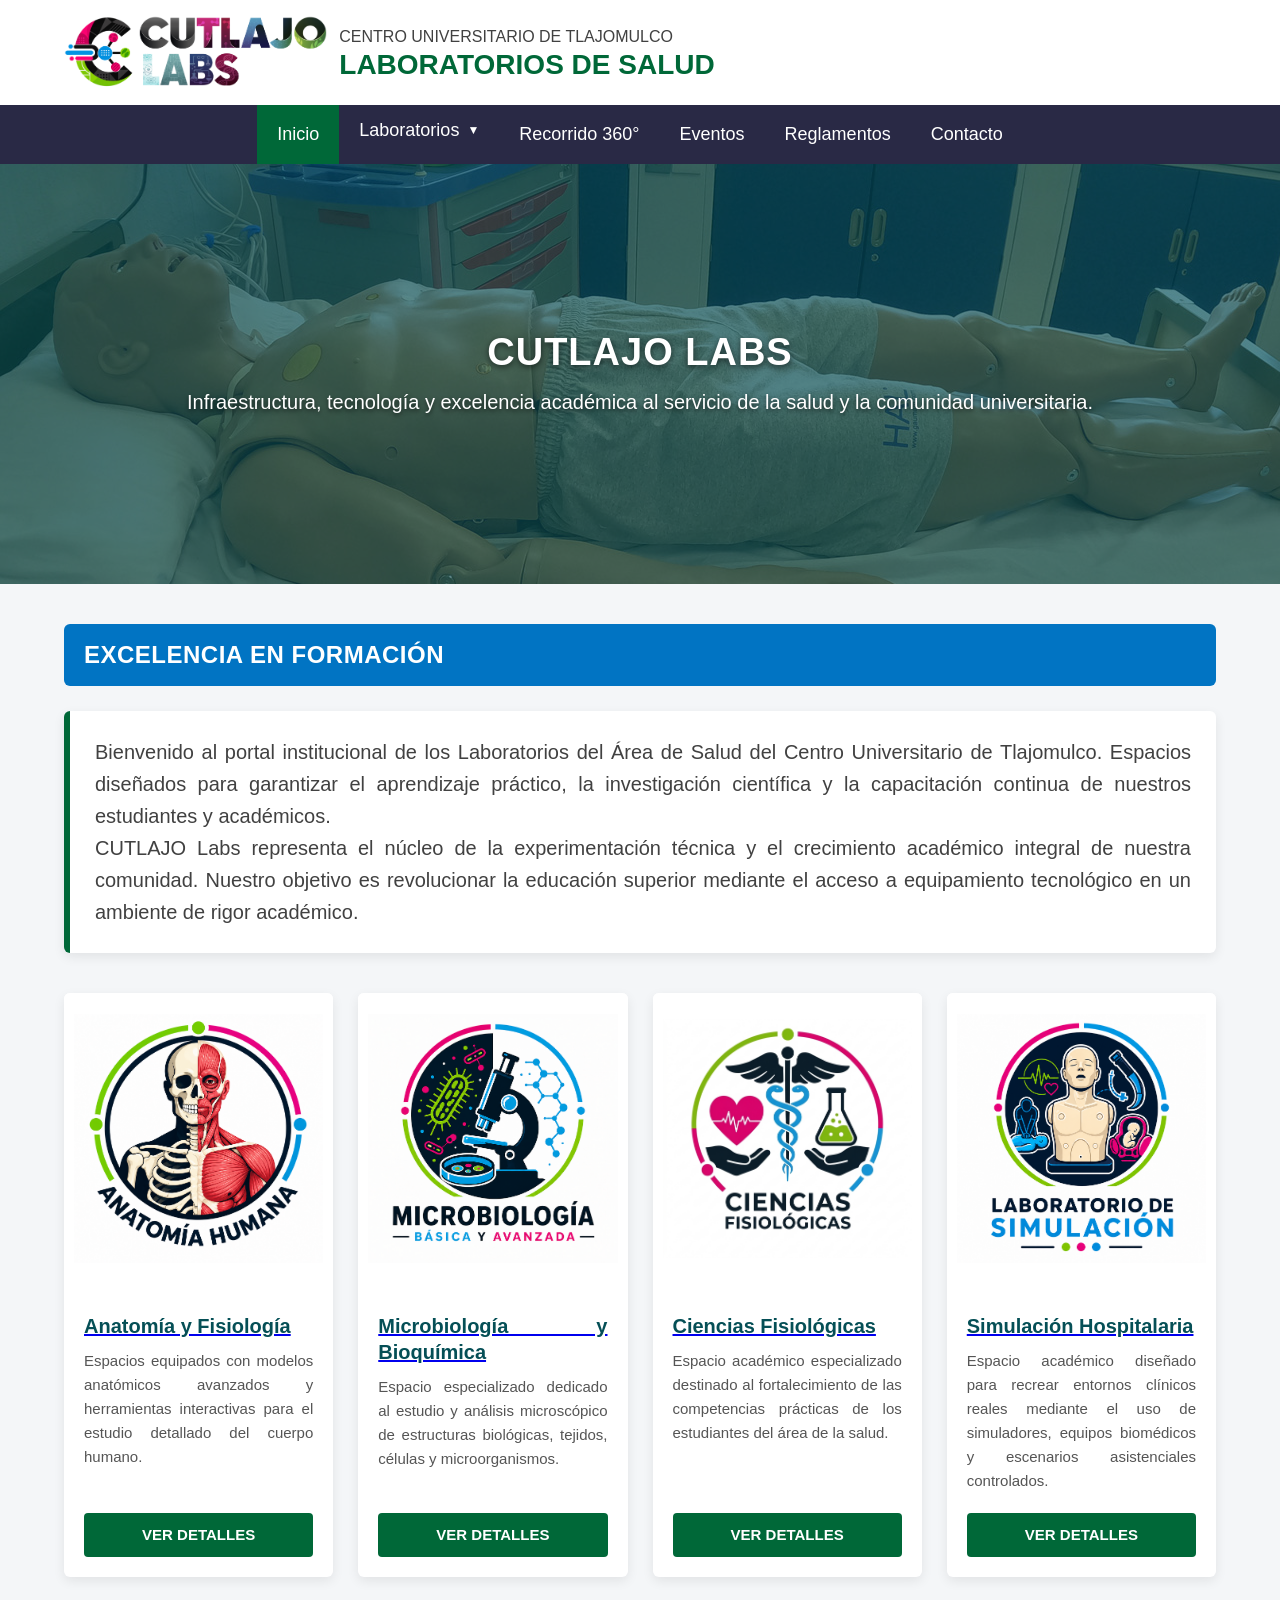
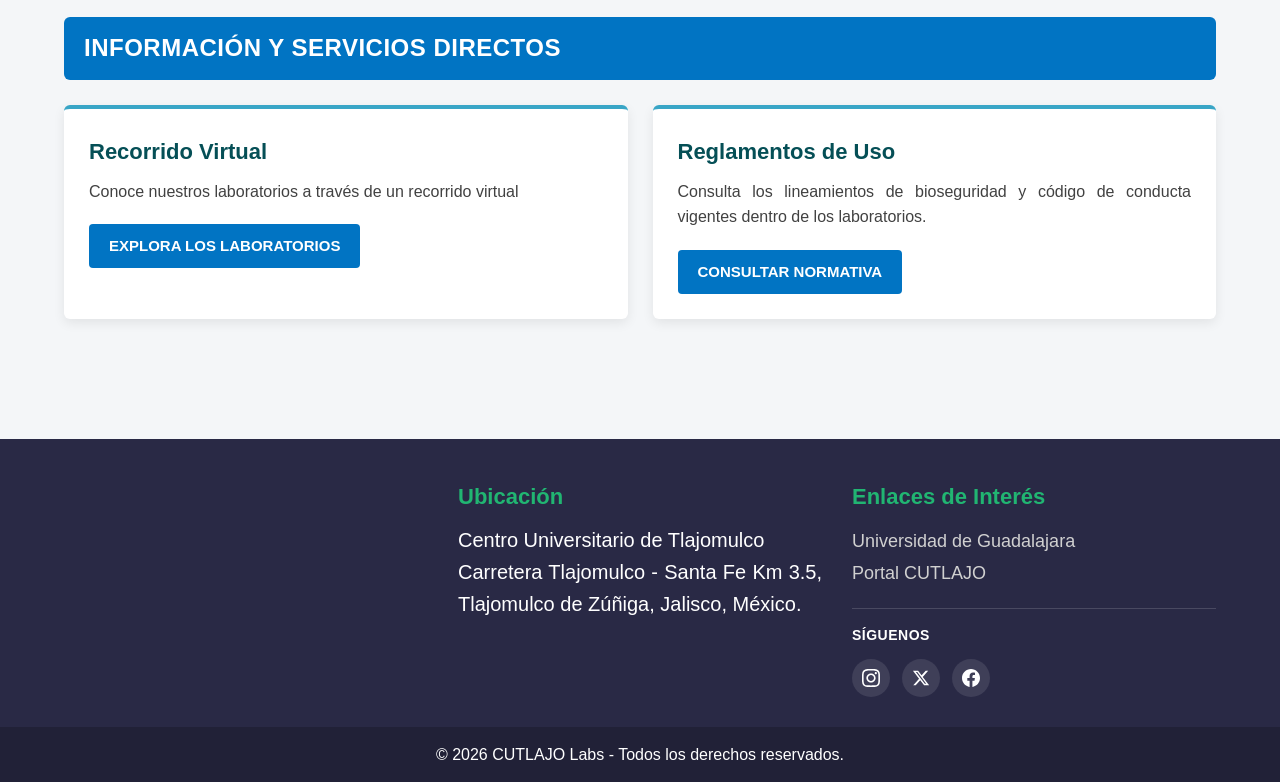
<file: index.html>
<!DOCTYPE html>
<html lang="es">
<head>
    <meta charset="UTF-8">
    <meta name="viewport" content="width=device-width, initial-scale=1.0">
    <meta http-equiv="X-UA-Compatible" content="IE=edge">
    <title>Laboratorios de Salud | CUTLAJO - Universidad de Guadalajara</title>
    
    <!-- Estilos CSS -->
    <link rel="stylesheet" href="css/styles.css">
</head>
<body>

    <!-- CABECERA INSTITUCIONAL CUTLAJO / UDEG -->
    <header class="site-header">
        <div class="header-container">
            <div class="logo-container">
                <img src="img/CUTLAJO_LABS.png" alt="Logo Universidad de Guadalajara - CUTLAJO" class="header-logo">
                <div class="site-title-group">
                    <span class="sub-title">Centro Universitario de Tlajomulco</span>
                    <h1 class="main-title">LABORATORIOS DE SALUD</h1>
                </div>
            </div>
            <button class="mobile-menu-toggle" id="menuToggle" aria-label="Abrir menú de navegación" aria-expanded="false">
                <span class="bar"></span>
                <span class="bar"></span>
                <span class="bar"></span>
            </button>
        </div>

        <!-- NAVEGACIÓN PRINCIPAL DENTRO DEL HEADER PARA POSICIONAMIENTO MÓVIL EXACTO -->
        <nav class="main-navigation" id="mainNav">
            <div class="nav-container">
                <ul class="nav-menu">
                    <li class="nav-item active"><a href="index.html" class="nav-link">Inicio</a></li>
                    
                    <!-- SUBMENÚ DESPLEGABLE EN LABORATORIOS -->
                    <li class="nav-item dropdown" id="labsDropdown">
                        <button class="nav-link dropdown-toggle" aria-expanded="false" aria-haspopup="true">
                            Laboratorios <span class="arrow-icon">▼</span>
                        </button>
                        <ul class="dropdown-menu">
                            <li><a href="anatomia.html" class="dropdown-item">Anatomía Humana</a></li>
                            <li><a href="microscopia.html" class="dropdown-item">Microscopía Básica y Avanzada</a></li>
                            <li><a href="ciencias.html" class="dropdown-item">Ciencias Fisiológicas</a></li>
                            <li><a href="simulacion.html" class="dropdown-item">Simulación Hospitalaria</a></li>
                        </ul>
                    </li>
                    <li class="nav-item"><a href="recorridos.html" class="nav-link">Recorrido 360°</a></li>
                    <li class="nav-item"><a href="eventos.html" class="nav-link">Eventos</a></li>
                    <li class="nav-item"><a href="reglamento.html" class="nav-link">Reglamentos</a></li>
                    <li class="nav-item"><a href="contacto.html" class="nav-link">Contacto</a></li>
                </ul>
            </div>
        </nav>
    </header>

    <!-- BANNER HERO PRINCIPAL -->
    <section class="hero-banner">
        <div class="hero-overlay">
            <div class="hero-content">
                <h2>CUTLAJO LABS</h2>
                <p>Infraestructura, tecnología y excelencia académica al servicio de la salud y la comunidad universitaria.</p>
            </div>
        </div>
    </section>

    <!-- CONTENIDO PRINCIPAL -->
    <main class="main-content">
        <div class="content-container">

            <section class="section-block">
                <div class="institutional-header">
                    <h2>Excelencia en Formación</h2>
                </div>
                <div class="intro-card">
                    <p>Bienvenido al portal institucional de los Laboratorios del Área de Salud del Centro Universitario de Tlajomulco. Espacios diseñados para garantizar el aprendizaje práctico, la investigación científica y la capacitación continua de nuestros estudiantes y académicos.</p> 
                    <p>CUTLAJO Labs representa el núcleo de la experimentación técnica y el crecimiento académico integral de nuestra comunidad. Nuestro objetivo es revolucionar la educación superior mediante el acceso a equipamiento tecnológico en un ambiente de rigor académico.</p>
                </div>
            </section>

            <!-- GRILLA DE LABORATORIOS -->
            <section class="section-block">
                <div class="cards-grid">
                    
                    <article class="card">
                        <div class="card-image-wrapper">
                            <a href="anatomia.html"><img src="img/anatomia_humana_logo.png" alt="Laboratorio de Anatomía CUTLAJO" class="card-img"></a>
                        </div>
                        <div class="card-body">
                            <a href="anatomia.html"><h3 class="card-title">Anatomía y Fisiología</h3></a>
                            <p class="card-text">Espacios equipados con modelos anatómicos avanzados y herramientas interactivas para el estudio detallado del cuerpo humano.</p>
                            <a href="anatomia.html" class="btn btn-primary">Ver detalles</a>
                        </div>
                    </article>

                    <article class="card">
                        <div class="card-image-wrapper">
                           <a href="microscopia.html"><img src="img/microbiologia_logo.png" alt="Laboratorio de Microbiología" class="card-img"></a>
                        </div>
                        <div class="card-body">
                            <a href="microscopia.html"><h3 class="card-title">Microbiología y Bioquímica</h3></a>
                            <p class="card-text">Espacio especializado dedicado al estudio y análisis microscópico de estructuras biológicas, tejidos, células y microorganismos.</p>
                            <a href="microscopia.html" class="btn btn-primary">Ver detalles</a>
                        </div>
                    </article>

                    <article class="card">
                        <div class="card-image-wrapper">
                            <a href="ciencias.html"><img src="img/ciencias_logo.png" alt="Laboratorio de Ciencias Fisiológicas" class="card-img"></a>
                        </div>
                        <div class="card-body">
                            <a href="ciencias.html"><h3 class="card-title">Ciencias Fisiológicas</h3></a>
                            <p class="card-text">Espacio académico especializado destinado al fortalecimiento de las competencias prácticas de los estudiantes del área de la salud.</p>
                            <a href="ciencias.html" class="btn btn-primary">Ver detalles</a>
                        </div>
                    </article>

                    <article class="card">
                        <div class="card-image-wrapper">
                            <a href="simulacion.html"><img src="img/simulacion_logo.png" alt="Centro de Simulación Clínica" class="card-img"></a>
                        </div>
                        <div class="card-body">
                            <a href="simulacion.html"><h3 class="card-title">Simulación Hospitalaria</h3></a>
                            <p class="card-text">Espacio académico diseñado para recrear entornos clínicos reales mediante el uso de simuladores, equipos biomédicos y escenarios asistenciales controlados.</p>
                            <a href="simulacion.html" class="btn btn-primary">Ver detalles</a>
                        </div>
                    </article>

                </div>
            </section>

            <section class="section-block">
                <div class="institutional-header">
                    <h2>INFORMACIÓN Y SERVICIOS DIRECTOS</h2>
                </div>
                <div class="quick-links-grid">
                    <div class="quick-link-box">
                        <h3>Recorrido Virtual</h3>
                        <p>Conoce nuestros laboratorios a través de un recorrido virtual</p>
                        <a href="recorridos.html" class="btn btn-secondary">Explora los laboratorios</a>
                    </div>
                    <div class="quick-link-box">
                        <h3>Reglamentos de Uso</h3>
                        <p>Consulta los lineamientos de bioseguridad y código de conducta vigentes dentro de los laboratorios.</p>
                        <a href="reglamento.html" class="btn btn-secondary">CONSULTAR NORMATIVA</a>
                    </div>
                </div>
            </section>

        </div>
    </main>

    <!-- PIE DE PÁGINA -->
    <footer class="site-footer">
        <div class="footer-container">
            <div class="footer-map">
                <iframe src="https://www.google.com/maps/embed?pb=!1m18!1m12!1m3!1d3737.9945457249955!2d-103.4139776!3d20.465417199999997!2m3!1f0!2f0!3f0!3m2!1i1024!2i768!4f13.1!3m3!1m2!1s0x842f5100319777a3%3A0x31ccbc6255c5307c!2sCUTlajomulco%20(Centro%20Universitario%20de%20Tlajomulco)!5e0!3m2!1ses!2smx!4v1790271450670!5m2!1ses!2smx" width="100%" height="180" style="border:0;" allowfullscreen="" loading="lazy" referrerpolicy="strict-origin-when-cross-origin"></iframe>
            </div>

            <div class="footer-info">
                <h3>Ubicación</h3>
                <p>Centro Universitario de Tlajomulco</p>
                <p>Carretera Tlajomulco - Santa Fe Km 3.5, Tlajomulco de Zúñiga, Jalisco, México.</p>
                
            </div>

            <div class="footer-links">
                <h3>Enlaces de Interés</h3>
                <ul>
                    <li><a href="https://www.udg.mx" target="_blank" rel="noopener">Universidad de Guadalajara</a></li>
                    <li><a href="http://cutlajomulco.udg.mx" target="_blank" rel="noopener">Portal CUTLAJO</a></li>
                </ul>

                <!-- REDES SOCIALES -->
                <div class="footer-social-section">
                    <h4>Síguenos</h4>
                    <div class="social-icons-wrapper">
                        <a href="https://www.instagram.com/cutlajo" target="_blank" rel="noopener" class="social-icon-btn" aria-label="Instagram CUTLAJO">
                            <svg viewBox="0 0 24 24" class="svg-social-icon"><path d="M12 2.163c3.204 0 3.584.012 4.85.07 3.252.148 4.771 1.691 4.919 4.919.058 1.265.069 1.645.069 4.849 0 3.205-.012 3.584-.069 4.849-.149 3.225-1.664 4.771-4.919 4.919-1.266.058-1.644.07-4.85.07-3.204 0-3.584-.012-4.849-.07-3.26-.149-4.771-1.699-4.919-4.92-.058-1.265-.07-1.644-.07-4.849 0-3.204.013-3.583.07-4.849.149-3.227 1.664-4.771 4.919-4.919 1.266-.057 1.645-.069 4.849-.069zm0-2.163c-3.259 0-3.667.014-4.947.072-4.358.2-6.78 2.618-6.98 6.98-.059 1.281-.073 1.689-.073 4.948 0 3.259.014 3.668.072 4.948.2 4.358 2.618 6.78 6.98 6.98 1.281.058 1.689.072 4.948.072 3.259 0 3.668-.014 4.948-.072 4.354-.2 6.782-2.618 6.979-6.98.059-1.28.073-1.689.073-4.948 0-3.259-.014-3.667-.072-4.947-.196-4.354-2.617-6.78-6.979-6.98-1.281-.059-1.69-.073-4.949-.073zm0 5.838c-3.403 0-6.162 2.759-6.162 6.162s2.759 6.163 6.162 6.163 6.162-2.759 6.162-6.163c0-3.403-2.759-6.162-6.162-6.162zm0 10.162c-2.209 0-4-1.79-4-4 0-2.209 1.791-4 4-4s4 1.791 4 4c0 2.21-1.791 4-4 4zm6.406-11.845c-.796 0-1.441.645-1.441 1.44s.645 1.44 1.441 1.44c.795 0 1.439-.645 1.439-1.44s-.644-1.44-1.439-1.44z"/></svg>
                        </a>
                        <a href="https://x.com/cutlajo" target="_blank" rel="noopener" class="social-icon-btn" aria-label="X Twitter CUTLAJO">
                            <svg viewBox="0 0 24 24" class="svg-social-icon"><path d="M18.244 2.25h3.308l-7.227 8.26 8.502 11.24H16.17l-5.214-6.817L4.99 21.75H1.68l7.73-8.835L1.254 2.25H8.08l4.713 6.231zm-1.161 17.52h1.833L7.084 4.126H5.117z"/></svg>
                        </a>
                        <a href="https://www.facebook.com/CUTlajomulco/" target="_blank" rel="noopener" class="social-icon-btn" aria-label="Facebook CUTLAJO">
                            <svg viewBox="0 0 24 24" class="svg-social-icon"><path d="M24 12.073c0-6.627-5.373-12-12-12s-12 5.373-12 12c0 5.99 4.388 10.954 10.125 11.854v-8.385H7.078v-3.47h3.047V9.43c0-3.007 1.792-4.669 4.533-4.669 1.312 0 2.686.235 2.686.235v2.953H15.83c-1.491 0-1.956.925-1.956 1.874v2.25h3.328l-.532 3.47h-2.796v8.385C19.612 23.027 24 18.062 24 12.073z"/></svg>
                        </a>
                    </div>
                </div>
            </div>
        </div>
        <div class="footer-bottom">
            <p>&copy; 2026 CUTLAJO Labs - Todos los derechos reservados.</p>
        </div>
    </footer>

    <script src="js/main.js"></script>
</body>
</html>
</file>
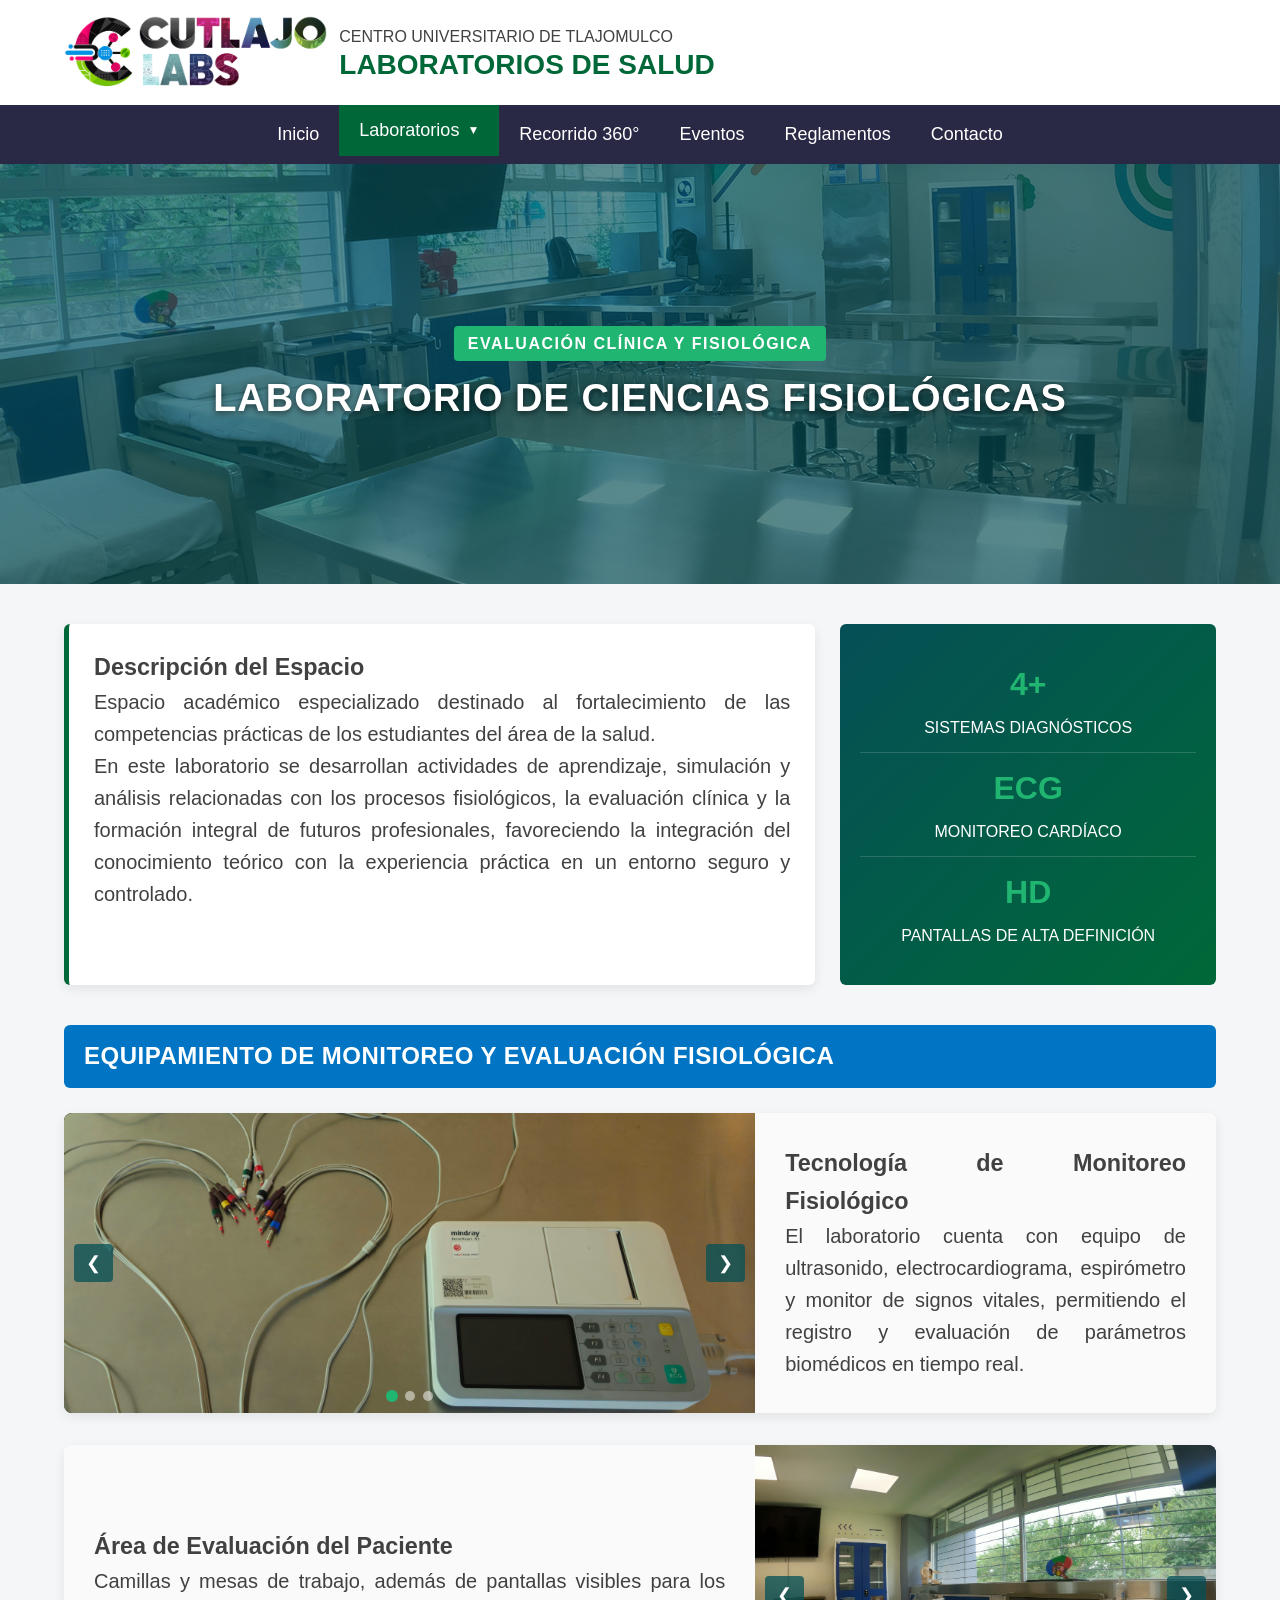
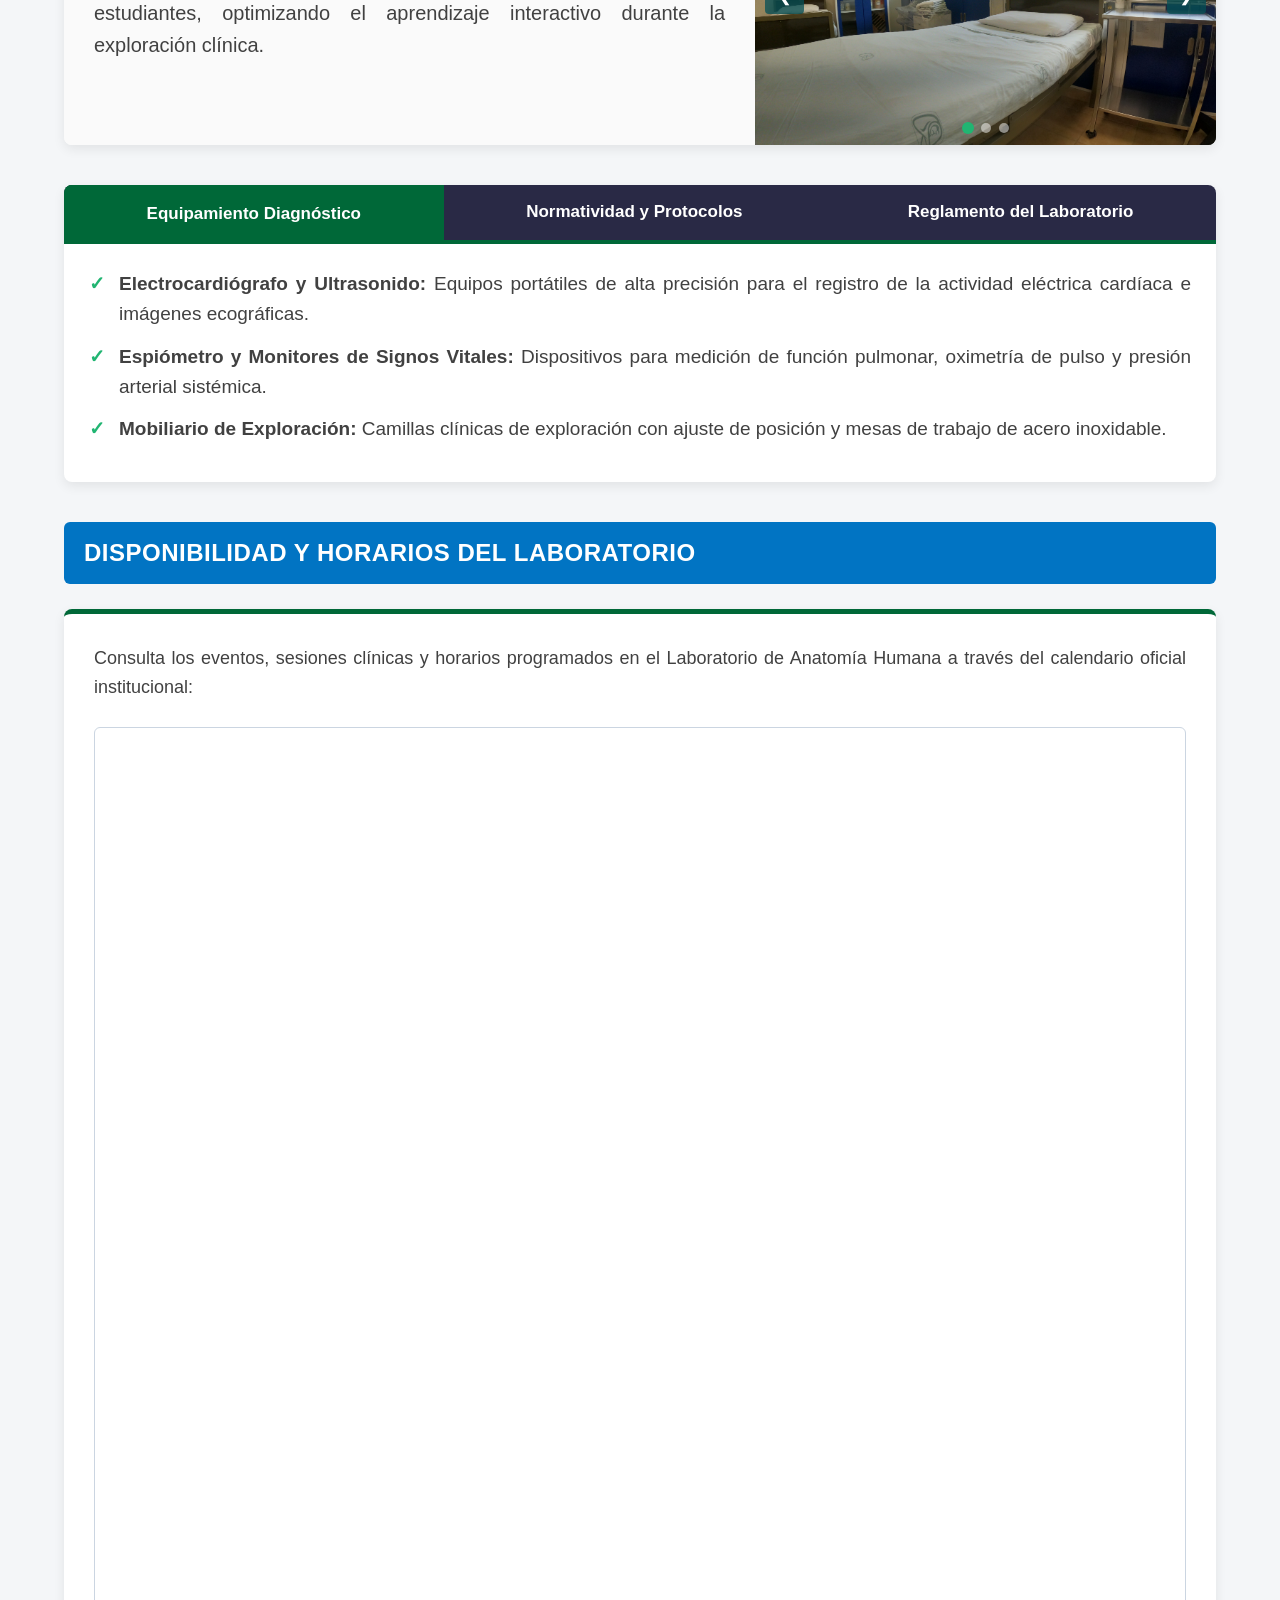
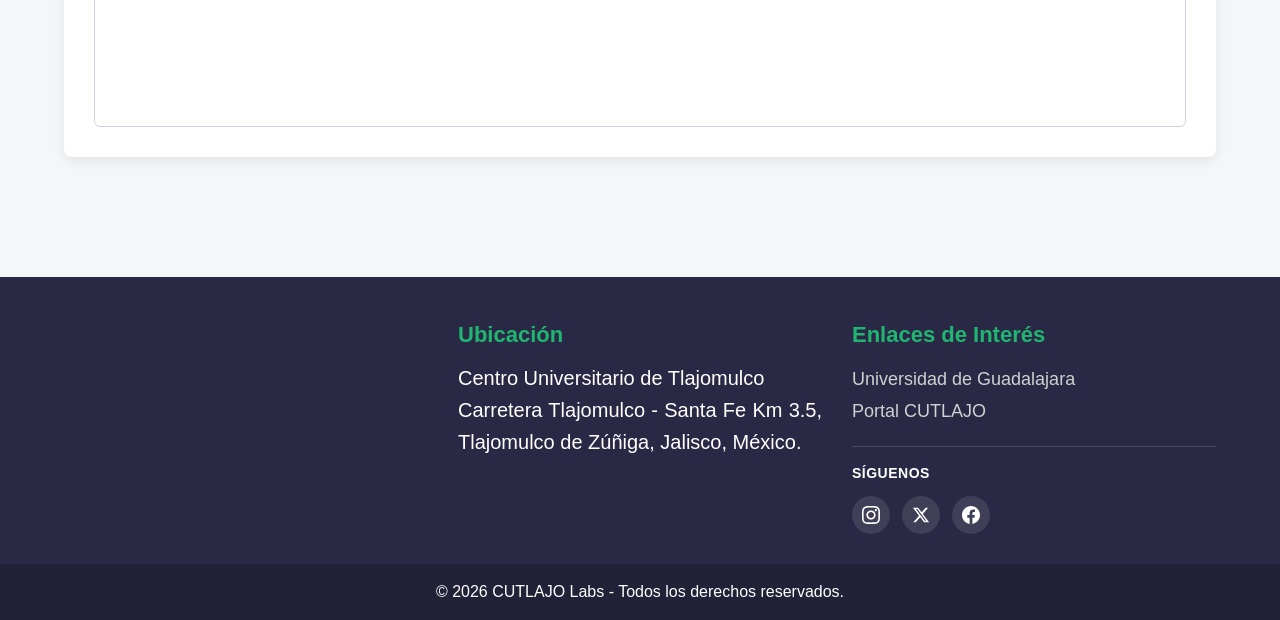
<file: ciencias.html>
<!DOCTYPE html>
<html lang="es">
<head>
    <meta charset="UTF-8">
    <meta name="viewport" content="width=device-width, initial-scale=1.0">
    <meta http-equiv="X-UA-Compatible" content="IE=edge">
    <title>Laboratorio de Ciencias Fisiológicas | CUTLAJO - Universidad de Guadalajara</title>
    
    <!-- Estilos CSS -->
    <link rel="stylesheet" href="css/styles.css">
</head>
<body>

    <!-- CABECERA INSTITUCIONAL CUTLAJO / UDEG -->
    <header class="site-header">
        <div class="header-container">
            <div class="logo-container">
                <img src="img/CUTLAJO_LABS.png" alt="Logo Universidad de Guadalajara - CUTLAJO" class="header-logo">
                <div class="site-title-group">
                    <span class="sub-title">Centro Universitario de Tlajomulco</span>
                    <h1 class="main-title">LABORATORIOS DE SALUD</h1>
                </div>
            </div>
            <button class="mobile-menu-toggle" id="menuToggle" aria-label="Abrir menú de navegación" aria-expanded="false">
                <span class="bar"></span>
                <span class="bar"></span>
                <span class="bar"></span>
            </button>
        </div>

        <!-- NAVEGACIÓN PRINCIPAL DENTRO DEL HEADER PARA POSICIONAMIENTO MÓVIL EXACTO -->
        <nav class="main-navigation" id="mainNav">
            <div class="nav-container">
                <ul class="nav-menu">
                    <li class="nav-item"><a href="index.html" class="nav-link">Inicio</a></li>
                    
                    <!-- SUBMENÚ DESPLEGABLE EN LABORATORIOS -->
                    <li class="nav-item dropdown active" id="labsDropdown">
                        <button class="nav-link dropdown-toggle" aria-expanded="false" aria-haspopup="true">
                            Laboratorios <span class="arrow-icon">▼</span>
                        </button>
                        <ul class="dropdown-menu">
                            <li><a href="anatomia.html" class="dropdown-item">Anatomía Humana</a></li>
                            <li><a href="microscopia.html" class="dropdown-item">Microscopía Básica y Avanzada</a></li>
                            <li><a href="ciencias.html" class="dropdown-item active">Ciencias Fisiológicas</a></li>
                            <li><a href="simulacion.html" class="dropdown-item">Simulación Hospitalaria</a></li>
                        </ul>
                    </li>
                    <li class="nav-item"><a href="recorridos.html" class="nav-link">Recorrido 360°</a></li>
                    <li class="nav-item"><a href="eventos.html" class="nav-link">Eventos</a></li>
                    <li class="nav-item"><a href="reglamento.html" class="nav-link">Reglamentos</a></li>
                    <li class="nav-item"><a href="contacto.html" class="nav-link">Contacto</a></li>
                </ul>
            </div>
        </nav>
    </header>

    <!-- BANNER PRINCIPAL CON SLIDESHOW (HERO) -->
    <section class="hero-banner lab-hero" id="labCienciasHero"
    data-bg-images="img/fotos/ciencias/slideshow.png">
        <div class="hero-overlay">
            <div class="hero-content">
                <span class="hero-tag">Evaluación Clínica y Fisiológica</span>
                <h2>Laboratorio de Ciencias Fisiológicas</h2>
            </div>
        </div>
    </section>

     <!-- BARRA INTERMEDIA DE RESERVA -->
    <!-- <section class="booking-cta-bar">
        <div class="content-container booking-cta-container">
            <div class="booking-cta-text">
                <span class="booking-cta-icon">📅</span>
                <div>
                    <h3>¿Necesitas agendar este laboratorio?</h3>
                    <p>Reserva tu espacio para prácticas.</p>
                </div>
            </div>
            <a href="https://calendly.com/labsaludcutlajo2/agendar-laboratorio-de-ciencias-fisiologicas" target="_blank" rel="noopener" class="btn btn-booking-action">
                Agendar Laboratorio ↗
            </a>
        </div>
    </section>-->

    <!-- CONTENIDO PRINCIPAL -->
    <main class="main-content">
        <div class="content-container">

            <!-- INTRODUCCIÓN Y MÉTRICAS DE IMPACTO -->
            <section class="section-block intro-overview-grid">
                <div class="intro-card-pro">
                    <h3 class="section-subtitle">Descripción del Espacio</h3>
                    <p>Espacio académico especializado destinado al fortalecimiento de las competencias prácticas de los estudiantes del área de la salud.</p>
                    <p>En este laboratorio se desarrollan actividades de aprendizaje, simulación y análisis relacionadas con los procesos fisiológicos, la evaluación clínica y la formación integral de futuros profesionales, favoreciendo la integración del conocimiento teórico con la experiencia práctica en un entorno seguro y controlado.</p>
                </div>
                
                <div class="kpi-metrics-card">
                    <div class="kpi-item">
                        <span class="kpi-number">4+</span>
                        <span class="kpi-label">Sistemas Diagnósticos</span>
                    </div>
                    <div class="kpi-item">
                        <span class="kpi-number">ECG</span>
                        <span class="kpi-label">Monitoreo Cardíaco</span>
                    </div>
                    <div class="kpi-item">
                        <span class="kpi-number">HD</span>
                        <span class="kpi-label">Pantallas de Alta Definición</span>
                    </div>
                </div>
            </section>

            <!-- TÍTULO DE SECCIÓN -->
            <div class="block-header-institutional">
                <h2>EQUIPAMIENTO DE MONITOREO Y EVALUACIÓN FISIOLÓGICA</h2>
            </div>

            <!-- GALERÍA PRINCIPAL DESTACADA (FEATURED SLIDESHOW) -->
            <section class="section-block">
                <article class="featured-gallery-card">
                    <div class="gallery-slideshow featured-slideshow" data-interval="6000">
                        <div class="slides-container">
                            <img src="img/fotos/ciencias/20260903_122602.jpg" alt="Espirómetro y monitores fisiológicos" class="gallery-img active">
                            <img src="img/fotos/ciencias/20260903_120859.jpg" alt="Espirómetro y monitores fisiológicos" class="gallery-img">
                            <img src="img/fotos/ciencias/20260903_122224.jpg" alt="Monitoreo de signos vitales" class="gallery-img">
                        </div>
                        <button class="slide-prev" aria-label="Imagen anterior">&#10094;</button>
                        <button class="slide-next" aria-label="Siguiente imagen">&#10095;</button>
                        <div class="slide-dots"></div>
                    </div>
                    <div class="featured-gallery-info">
                        <h3>Tecnología de Monitoreo Fisiológico</h3>
                        <p>El laboratorio cuenta con equipo de ultrasonido, electrocardiograma, espirómetro y monitor de signos vitales, permitiendo el registro y evaluación de parámetros biomédicos en tiempo real.</p>
                    </div>
                </article>
                <br>
                <article class="featured-gallery-card">
                     <div class="featured-gallery-info">
    
                        <h3>Área de Evaluación del Paciente</h3>
                            <p>Camillas y mesas de trabajo, además de pantallas visibles para los estudiantes, optimizando el aprendizaje interactivo durante la exploración clínica.</p>
                    </div>
                    <div class="gallery-slideshow featured-slideshow" data-interval="6000">
                        <div class="slides-container">
                            <img src="img/fotos/ciencias/GOPR0701.JPG" alt="Camillas y mesas de trabajo para práctica clínica" class="gallery-img active">
                                <img src="img/fotos/ciencias/20260903_122224.jpg" alt="Pantallas visibles para estudiantes" class="gallery-img">
                                <img src="img/fotos/ciencias/GOPR0702.JPG" alt="Pantallas visibles para estudiantes" class="gallery-img">
                        </div>
                        <button class="slide-prev" aria-label="Imagen anterior">&#10094;</button>
                        <button class="slide-next" aria-label="Siguiente imagen">&#10095;</button>
                        <div class="slide-dots"></div>
                    </div>
                   
                </article>
            </section>

            <!-- DOS GALERÍAS EN PARALELO (GRID PROFESIONAL) -->
            <!-- <section class="section-block">
                <div class="dual-gallery-grid">-->
                    
                    <!-- GALERÍA 2: ÁREA DE CAMILLAS -->
                    <!-- <article class="pro-gallery-card">
                        <div class="gallery-slideshow" data-interval="7000">
                            <div class="slides-container">
                                <img src="img/fotos/ciencias/20260903_122602.jpg" alt="Camillas y mesas Pasteur para práctica clínica" class="gallery-img active">
                                <img src="img/fotos/ciencias/20260903_122224.jpg" alt="Pantallas visibles para estudiantes" class="gallery-img">
                                <img src="img/fotos/ciencias/20260903_121936.jpg" alt="Pantallas visibles para estudiantes" class="gallery-img">
                            </div>
                            <button class="slide-prev" aria-label="Anterior">&#10094;</button>
                            <button class="slide-next" aria-label="Siguiente">&#10095;</button>
                            <div class="slide-dots"></div>
                        </div>
                        <div class="pro-card-content">
                            <span class="badge-category-alt">Infraestructura Clínica</span>
                            <h4>Área de Evaluación del Paciente</h4>
                            <p>Camillas y mesa pasteur, además de pantallas visibles para los estudiantes, optimizando el aprendizaje interactivo durante la exploración clínica.</p>
                        </div>
                    </article>-->

                    <!-- GALERÍA 3: SEGURIDAD Y BIOSEGURIDAD -->
                    <!-- <article class="pro-gallery-card">
                        <div class="gallery-slideshow" data-interval="8000">
                            <div class="slides-container">
                                <img src="img/fotos/ciencias/20260903_122831.jpg" alt="Depósitos RPBI para bioseguridad" class="gallery-img active">
                                <img src="img/fotos/ciencias/GOPR0704.JPG" alt="Insumos descartables de práctica" class="gallery-img">

                            </div>
                            <button class="slide-prev" aria-label="Anterior">&#10094;</button>
                            <button class="slide-next" aria-label="Siguiente">&#10095;</button>
                            <div class="slide-dots"></div>
                        </div>
                        <div class="pro-card-content">
                            <span class="badge-category-alt">Gestión de Residuos</span>
                            <h4>Insumos y Disposición RPBI</h4>
                            <p>Depósitos RPBI y material para uso durante la práctica, garantizando el desecho seguro de electrodos, agujas e insumos de un solo uso.</p>
                        </div>
                    </article>

                </div>
            </section>-->

            <!-- PESTAÑAS DE INFORMACIÓN TÉCNICA Y NORMAS -->
            <section class="section-block">
                <div class="tabs-container">
                    <div class="tabs-header">
                        <button class="tab-btn active" data-tab="tab-equipos">Equipamiento Diagnóstico</button>
                        <button class="tab-btn" data-tab="tab-normas">Normatividad y Protocolos</button>
                        <button class="tab-btn" data-tab="tab-reglamento">Reglamento del Laboratorio</button>
                    </div>
                    <div class="tabs-content">
                        <!-- PESTAÑA 1: EQUIPOS -->
                        <div class="tab-pane active" id="tab-equipos">
                            <ul class="check-list">
                                <li><strong>Electrocardiógrafo y Ultrasonido:</strong> Equipos portátiles de alta precisión para el registro de la actividad eléctrica cardíaca e imágenes ecográficas.</li>
                                <li><strong>Espiómetro y Monitores de Signos Vitales:</strong> Dispositivos para medición de función pulmonar, oximetría de pulso y presión arterial sistémica.</li>
                                <li><strong>Mobiliario de Exploración:</strong> Camillas clínicas de exploración con ajuste de posición y mesas de trabajo de acero inoxidable.</li>
                            </ul>
                        </div>

                        <!-- PESTAÑA 2: NORMAS -->
                        <div class="tab-pane" id="tab-normas">
                            <ul class="check-list">
                                <li>Portar bata blanca, uniforme clínico o pijama quirúrgica durante la práctica.</li>
                                <li>Desinfección previa y posterior de electrodos, sensores y camillas de exploración.</li>
                                <li>Depósito estricto de consumibles en contenedores rojos y amarillos de RPBI.</li>
                                <li>Prohibido el ingreso de alimentos durante las prácticas de laboratorio.</li>
                            </ul>
                        </div>

                        <!-- PESTAÑA 3: REGLAMENTO OFICIAL -->
                        <div class="tab-pane" id="tab-reglamento">
                            <div class="tab-reglamento-box">
                                <h3>Reglamento del Laboratorio de Ciencias Fisiológicas</h3>
                                <p>Para garantizar el adecuado manejo del equipo biomédico, la seguridad del alumnado y la conservación de los insumos durante las prácticas clínicas, es obligatorio cumplir con el reglamento interno oficial.</p>
                                <div class="tab-reglamento-actions">
                                    <a href="reglamento.html#tab-ciencias" class="btn btn-primary">
                                        Consultar Reglamento de Ciencias Fisiológicas
                                    </a>
                                </div>
                            </div>
                        </div>
                    </div>
                </div>
            </section>
            <!-- CALENDARIO DE DISPONIBILIDAD AMBIENTADO (JUSTO ARRIBA DEL FOOTER) -->
            <section class="section-block" id="calendarioAnatomia">
                <div class="institutional-header">
                    <h2>DISPONIBILIDAD Y HORARIOS DEL LABORATORIO</h2>
                </div>
                <div class="calendar-card">
                    <p class="calendar-intro-text">Consulta los eventos, sesiones clínicas y horarios programados en el Laboratorio de Anatomía Humana a través del calendario oficial institucional:</p>
                    <div class="calendar-iframe-wrapper">
                        <iframe src="https://calendar.google.com/calendar/embed?height=600&wkst=2&ctz=America%2FMexico_City&showPrint=0&showCalendars=0&mode=WEEK&src=Y19lZDI3ODQ0NzcxNDg2NDZiN2RhYTUyODFlMDg4N2M4NzVhOGU3ZThhMTI4OGEwNDhmYzljMzJjNDM1ZDA0NDViQGdyb3VwLmNhbGVuZGFyLmdvb2dsZS5jb20&color=%23006838" 
                                title="Calendario de Disponibilidad del Laboratorio de Anatomía Humana" 
                                frameborder="0" 
                                scrolling="no">
                        </iframe>
                    </div>
                </div>
            </section>

        </div>
    </main>

    <!-- PIE DE PÁGINA -->
    <footer class="site-footer">
        <div class="footer-container">
            <div class="footer-map">
                <iframe src="https://www.google.com/maps/embed?pb=!1m18!1m12!1m3!1d3737.9945457249955!2d-103.4139776!3d20.465417199999997!2m3!1f0!2f0!3f0!3m2!1i1024!2i768!4f13.1!3m3!1m2!1s0x842f5100319777a3%3A0x31ccbc6255c5307c!2sCUTlajomulco%20(Centro%20Universitario%20de%20Tlajomulco)!5e0!3m2!1ses!2smx!4v1790271450670!5m2!1ses!2smx" width="100%" height="180" style="border:0;" allowfullscreen="" loading="lazy" referrerpolicy="strict-origin-when-cross-origin"></iframe>
            </div>

            <div class="footer-info">
                <h3>Ubicación</h3>
                <p>Centro Universitario de Tlajomulco</p>
                <p>Carretera Tlajomulco - Santa Fe Km 3.5, Tlajomulco de Zúñiga, Jalisco, México.</p>
                
            </div>

            <div class="footer-links">
                <h3>Enlaces de Interés</h3>
                <ul>
                    <li><a href="https://www.udg.mx" target="_blank" rel="noopener">Universidad de Guadalajara</a></li>
                    <li><a href="http://cutlajomulco.udg.mx" target="_blank" rel="noopener">Portal CUTLAJO</a></li>
                </ul>

                <!-- REDES SOCIALES -->
                <div class="footer-social-section">
                    <h4>Síguenos</h4>
                    <div class="social-icons-wrapper">
                        <!-- Instagram -->
                        <a href="https://www.instagram.com/cutlajo" target="_blank" rel="noopener" class="social-icon-btn" aria-label="Instagram CUTLAJO">
                            <svg viewBox="0 0 24 24" class="svg-social-icon"><path d="M12 2.163c3.204 0 3.584.012 4.85.07 3.252.148 4.771 1.691 4.919 4.919.058 1.265.069 1.645.069 4.849 0 3.205-.012 3.584-.069 4.849-.149 3.225-1.664 4.771-4.919 4.919-1.266.058-1.644.07-4.85.07-3.204 0-3.584-.012-4.849-.07-3.26-.149-4.771-1.699-4.919-4.92-.058-1.265-.07-1.644-.07-4.849 0-3.204.013-3.583.07-4.849.149-3.227 1.664-4.771 4.919-4.919 1.266-.057 1.645-.069 4.849-.069zm0-2.163c-3.259 0-3.667.014-4.947.072-4.358.2-6.78 2.618-6.98 6.98-.059 1.281-.073 1.689-.073 4.948 0 3.259.014 3.668.072 4.948.2 4.358 2.618 6.78 6.98 6.98 1.281.058 1.689.072 4.948.072 3.259 0 3.668-.014 4.948-.072 4.354-.2 6.782-2.618 6.979-6.98.059-1.28.073-1.689.073-4.948 0-3.259-.014-3.667-.072-4.947-.196-4.354-2.617-6.78-6.979-6.98-1.281-.059-1.69-.073-4.949-.073zm0 5.838c-3.403 0-6.162 2.759-6.162 6.162s2.759 6.163 6.162 6.163 6.162-2.759 6.162-6.163c0-3.403-2.759-6.162-6.162-6.162zm0 10.162c-2.209 0-4-1.79-4-4 0-2.209 1.791-4 4-4s4 1.791 4 4c0 2.21-1.791 4-4 4zm6.406-11.845c-.796 0-1.441.645-1.441 1.44s.645 1.44 1.441 1.44c.795 0 1.439-.645 1.439-1.44s-.644-1.44-1.439-1.44z"/></svg>
                        </a>

                        <!-- X (Twitter) -->
                        <a href="https://x.com/cutlajo" target="_blank" rel="noopener" class="social-icon-btn" aria-label="X Twitter CUTLAJO">
                            <svg viewBox="0 0 24 24" class="svg-social-icon"><path d="M18.244 2.25h3.308l-7.227 8.26 8.502 11.24H16.17l-5.214-6.817L4.99 21.75H1.68l7.73-8.835L1.254 2.25H8.08l4.713 6.231zm-1.161 17.52h1.833L7.084 4.126H5.117z"/></svg>
                        </a>

                        <!-- Facebook -->
                        <a href="https://www.facebook.com/CUTlajomulco/" target="_blank" rel="noopener" class="social-icon-btn" aria-label="Facebook CUTLAJO">
                            <svg viewBox="0 0 24 24" class="svg-social-icon"><path d="M24 12.073c0-6.627-5.373-12-12-12s-12 5.373-12 12c0 5.99 4.388 10.954 10.125 11.854v-8.385H7.078v-3.47h3.047V9.43c0-3.007 1.792-4.669 4.533-4.669 1.312 0 2.686.235 2.686.235v2.953H15.83c-1.491 0-1.956.925-1.956 1.874v2.25h3.328l-.532 3.47h-2.796v8.385C19.612 23.027 24 18.062 24 12.073z"/></svg>
                        </a>
                    </div>
                </div>
            </div>
        </div>
        <div class="footer-bottom">
            <p>&copy; 2026 CUTLAJO Labs - Todos los derechos reservados.</p>
        </div>
    </footer>

    <!-- Scripts JavaScript -->
    <script src="js/main.js"></script>
</body>
</html>
</file>
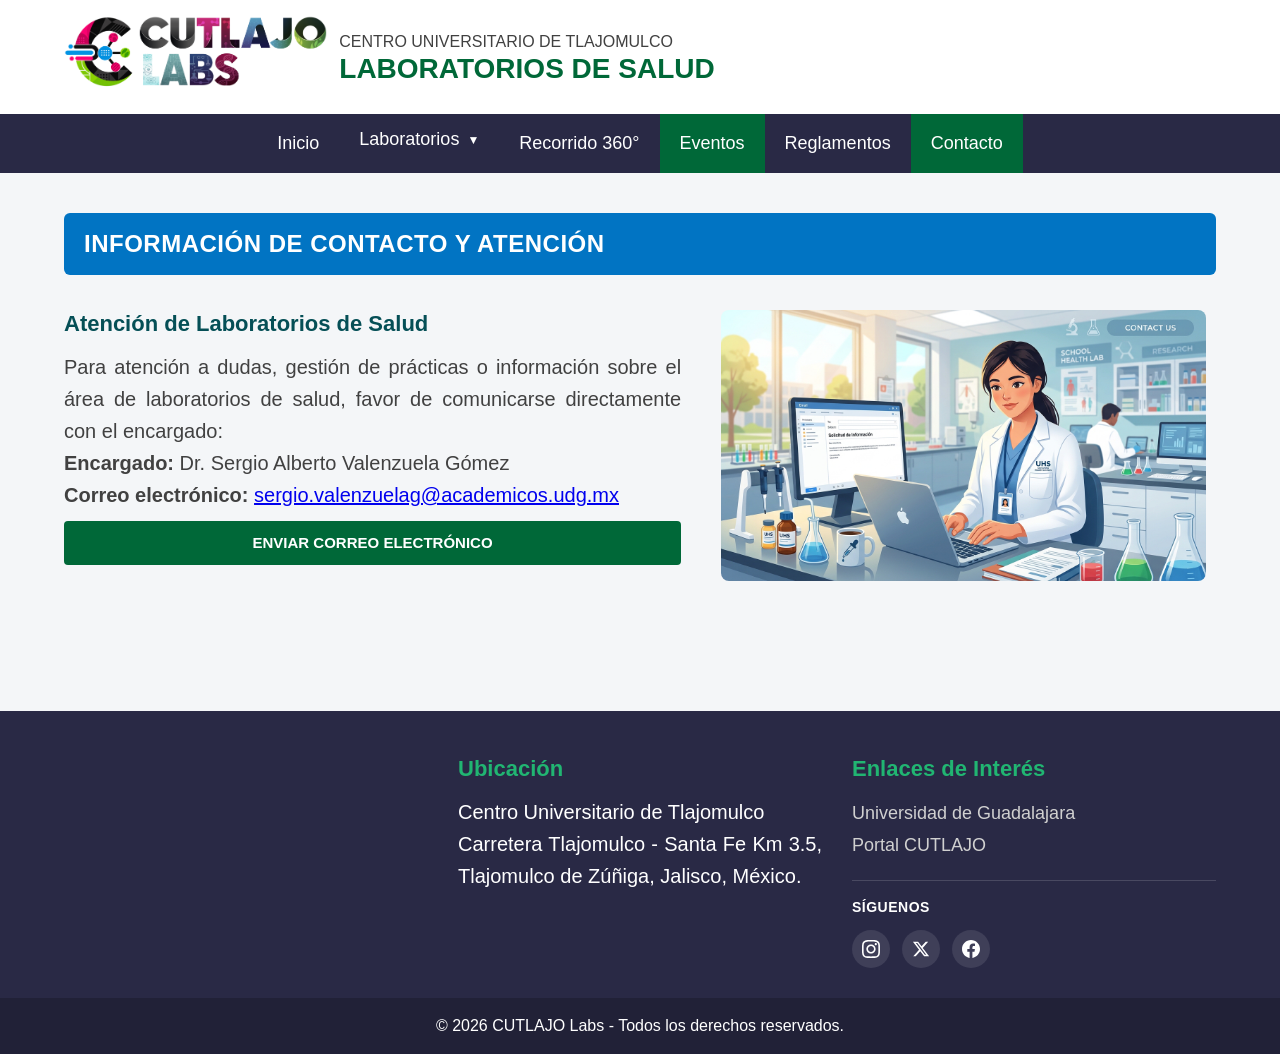
<file: contacto.html>
<!DOCTYPE html>
<html lang="es">
<head>
    <meta charset="UTF-8">
    <meta name="viewport" content="width=device-width, initial-scale=1.0">
    <meta http-equiv="X-UA-Compatible" content="IE=edge">
    <title>Contacto | Laboratorios de Salud - CUTLAJO</title>
    
    <!-- Estilos CSS -->
    <link rel="stylesheet" href="css/styles.css">
</head>
<body>

     <!-- CABECERA INSTITUCIONAL CUTLAJO / UDEG -->
    <header class="site-header">
        <div class="header-container">
            <div class="logo-container">
                <a href="index.html">
                    <img src="img/CUTLAJO_LABS.png" alt="Logo Universidad de Guadalajara - CUTLAJO" class="header-logo">
                </a>
                <div class="site-title-group">
                    <span class="sub-title">Centro Universitario de Tlajomulco</span>
                    <h1 class="main-title">LABORATORIOS DE SALUD</h1>
                </div>
            </div>
            <button class="mobile-menu-toggle" id="menuToggle" aria-label="Abrir menú de navegación" aria-expanded="false">
                <span class="bar"></span>
                <span class="bar"></span>
                <span class="bar"></span>
            </button>
        </div>

        <!-- NAVEGACIÓN PRINCIPAL -->
        <nav class="main-navigation" id="mainNav">
            <div class="nav-container">
                <ul class="nav-menu">
                    <li class="nav-item"><a href="index.html" class="nav-link">Inicio</a></li>
                    
                    <!-- SUBMENÚ DESPLEGABLE EN LABORATORIOS -->
                    <li class="nav-item dropdown" id="labsDropdown">
                        <button class="nav-link dropdown-toggle" aria-expanded="false" aria-haspopup="true">
                            Laboratorios <span class="arrow-icon">▼</span>
                        </button>
                        <ul class="dropdown-menu">
                            <li><a href="anatomia.html" class="dropdown-item">Anatomía Humana</a></li>
                            <li><a href="microscopia.html" class="dropdown-item">Microscopía Básica y Avanzada</a></li>
                            <li><a href="ciencias.html" class="dropdown-item">Ciencias Fisiológicas</a></li>
                            <li><a href="simulacion.html" class="dropdown-item">Simulación Hospitalaria</a></li>
                        </ul>
                    </li>
                    <li class="nav-item"><a href="recorridos.html" class="nav-link">Recorrido 360°</a></li>
                    <li class="nav-item active"><a href="eventos.html" class="nav-link">Eventos</a></li>
                    <li class="nav-item"><a href="reglamento.html" class="nav-link">Reglamentos</a></li>
                    <li class="nav-item"><a href="contacto.html" class="nav-link">Contacto</a></li>
                </ul>
            </div>
        </nav>
    </header>



    <!-- CONTENIDO PRINCIPAL -->
    <main class="main-content">
        <div class="content-container">

             <section class="section-block">
                <div class="institutional-header">
                    <h2>INFORMACIÓN DE CONTACTO Y ATENCIÓN</h2>
                </div> 

                <!-- CONTENEDOR DE DOS COLUMNAS -->
                <div class="contact-grid">
                    
                    <!-- COLUMNA IZQUIERDA: INFORMACIÓN Y ENLACE DE CORREO -->
                    <div class="contact-card">
                        <div class="contact-info-block">
                            <h3 class="contact-info-title">Atención de Laboratorios de Salud</h3>
                            <p class="contact-description">Para atención a dudas, gestión de prácticas o información sobre el área de laboratorios de salud, favor de comunicarse directamente con el encargado:</p>
                            
                            <div class="contact-details-box">
                                <p class="contact-person"><strong>Encargado:</strong> Dr. Sergio Alberto Valenzuela Gómez</p>
                                <p class="contact-email"><strong>Correo electrónico:</strong> <a href="mailto:sergio.valenzuelag@academicos.udg.mx">sergio.valenzuelag@academicos.udg.mx</a></p>
                            </div>

                            <div class="contact-action">
                                <a href="mailto:sergio.valenzuelag@academicos.udg.mx" class="btn btn-primary btn-block">Enviar Correo Electrónico</a>
                            </div>
                        </div>
                    </div>

                    <!-- COLUMNA DERECHA: ILUSTRACIÓN / IMAGEN INSTITUCIONAL -->
                    <div class="contact-illustration-card">
                        <div class="illustration-wrapper">
                            <img src="img/contacto.jpeg" alt="Ilustración de Contacto CUTLAJO Labs" class="contact-img">
                        </div>
                    </div>

                </div>
            </section>

        </div>
    </main>

    <!-- PIE DE PÁGINA -->
    <footer class="site-footer">
        <div class="footer-container">
            <div class="footer-map">
                <iframe src="https://www.google.com/maps/embed?pb=!1m18!1m12!1m3!1d3737.9945457249955!2d-103.4139776!3d20.465417199999997!2m3!1f0!2f0!3f0!3m2!1i1024!2i768!4f13.1!3m3!1m2!1s0x842f5100319777a3%3A0x31ccbc6255c5307c!2sCUTlajomulco%20(Centro%20Universitario%20de%20Tlajomulco)!5e0!3m2!1ses!2smx!4v1790271450670!5m2!1ses!2smx" width="100%" height="180" style="border:0;" allowfullscreen="" loading="lazy" referrerpolicy="strict-origin-when-cross-origin"></iframe>
            </div>

            <div class="footer-info">
                <h3>Ubicación</h3>
                <p>Centro Universitario de Tlajomulco</p>
                <p>Carretera Tlajomulco - Santa Fe Km 3.5, Tlajomulco de Zúñiga, Jalisco, México.</p>
                
            </div>

            <div class="footer-links">
                <h3>Enlaces de Interés</h3>
                <ul>
                    <li><a href="https://www.udg.mx" target="_blank" rel="noopener">Universidad de Guadalajara</a></li>
                    <li><a href="http://cutlajomulco.udg.mx" target="_blank" rel="noopener">Portal CUTLAJO</a></li>
                </ul>

                <!-- REDES SOCIALES -->
                <div class="footer-social-section">
                    <h4>Síguenos</h4>
                    <div class="social-icons-wrapper">
                        <!-- Instagram -->
                        <a href="https://www.instagram.com/cutlajo" target="_blank" rel="noopener" class="social-icon-btn" aria-label="Instagram CUTLAJO">
                            <svg viewBox="0 0 24 24" class="svg-social-icon"><path d="M12 2.163c3.204 0 3.584.012 4.85.07 3.252.148 4.771 1.691 4.919 4.919.058 1.265.069 1.645.069 4.849 0 3.205-.012 3.584-.069 4.849-.149 3.225-1.664 4.771-4.919 4.919-1.266.058-1.644.07-4.85.07-3.204 0-3.584-.012-4.849-.07-3.26-.149-4.771-1.699-4.919-4.92-.058-1.265-.07-1.644-.07-4.849 0-3.204.013-3.583.07-4.849.149-3.227 1.664-4.771 4.919-4.919 1.266-.057 1.645-.069 4.849-.069zm0-2.163c-3.259 0-3.667.014-4.947.072-4.358.2-6.78 2.618-6.98 6.98-.059 1.281-.073 1.689-.073 4.948 0 3.259.014 3.668.072 4.948.2 4.358 2.618 6.78 6.98 6.98 1.281.058 1.689.072 4.948.072 3.259 0 3.668-.014 4.948-.072 4.354-.2 6.782-2.618 6.979-6.98.059-1.28.073-1.689.073-4.948 0-3.259-.014-3.667-.072-4.947-.196-4.354-2.617-6.78-6.979-6.98-1.281-.059-1.69-.073-4.949-.073zm0 5.838c-3.403 0-6.162 2.759-6.162 6.162s2.759 6.163 6.162 6.163 6.162-2.759 6.162-6.163c0-3.403-2.759-6.162-6.162-6.162zm0 10.162c-2.209 0-4-1.79-4-4 0-2.209 1.791-4 4-4s4 1.791 4 4c0 2.21-1.791 4-4 4zm6.406-11.845c-.796 0-1.441.645-1.441 1.44s.645 1.44 1.441 1.44c.795 0 1.439-.645 1.439-1.44s-.644-1.44-1.439-1.44z"/></svg>
                        </a>

                        <!-- X (Twitter) -->
                        <a href="https://x.com/cutlajo" target="_blank" rel="noopener" class="social-icon-btn" aria-label="X Twitter CUTLAJO">
                            <svg viewBox="0 0 24 24" class="svg-social-icon"><path d="M18.244 2.25h3.308l-7.227 8.26 8.502 11.24H16.17l-5.214-6.817L4.99 21.75H1.68l7.73-8.835L1.254 2.25H8.08l4.713 6.231zm-1.161 17.52h1.833L7.084 4.126H5.117z"/></svg>
                        </a>

                        <!-- Facebook -->
                        <a href="https://www.facebook.com/CUTlajomulco/" target="_blank" rel="noopener" class="social-icon-btn" aria-label="Facebook CUTLAJO">
                            <svg viewBox="0 0 24 24" class="svg-social-icon"><path d="M24 12.073c0-6.627-5.373-12-12-12s-12 5.373-12 12c0 5.99 4.388 10.954 10.125 11.854v-8.385H7.078v-3.47h3.047V9.43c0-3.007 1.792-4.669 4.533-4.669 1.312 0 2.686.235 2.686.235v2.953H15.83c-1.491 0-1.956.925-1.956 1.874v2.25h3.328l-.532 3.47h-2.796v8.385C19.612 23.027 24 18.062 24 12.073z"/></svg>
                        </a>
                    </div>
                </div>
            </div>
        </div>
        <div class="footer-bottom">
            <p>&copy; 2026 CUTLAJO Labs - Todos los derechos reservados.</p>
        </div>
    </footer>

    <!-- Scripts JavaScript -->
    <script src="js/main.js"></script>
</body>
</html>
</file>
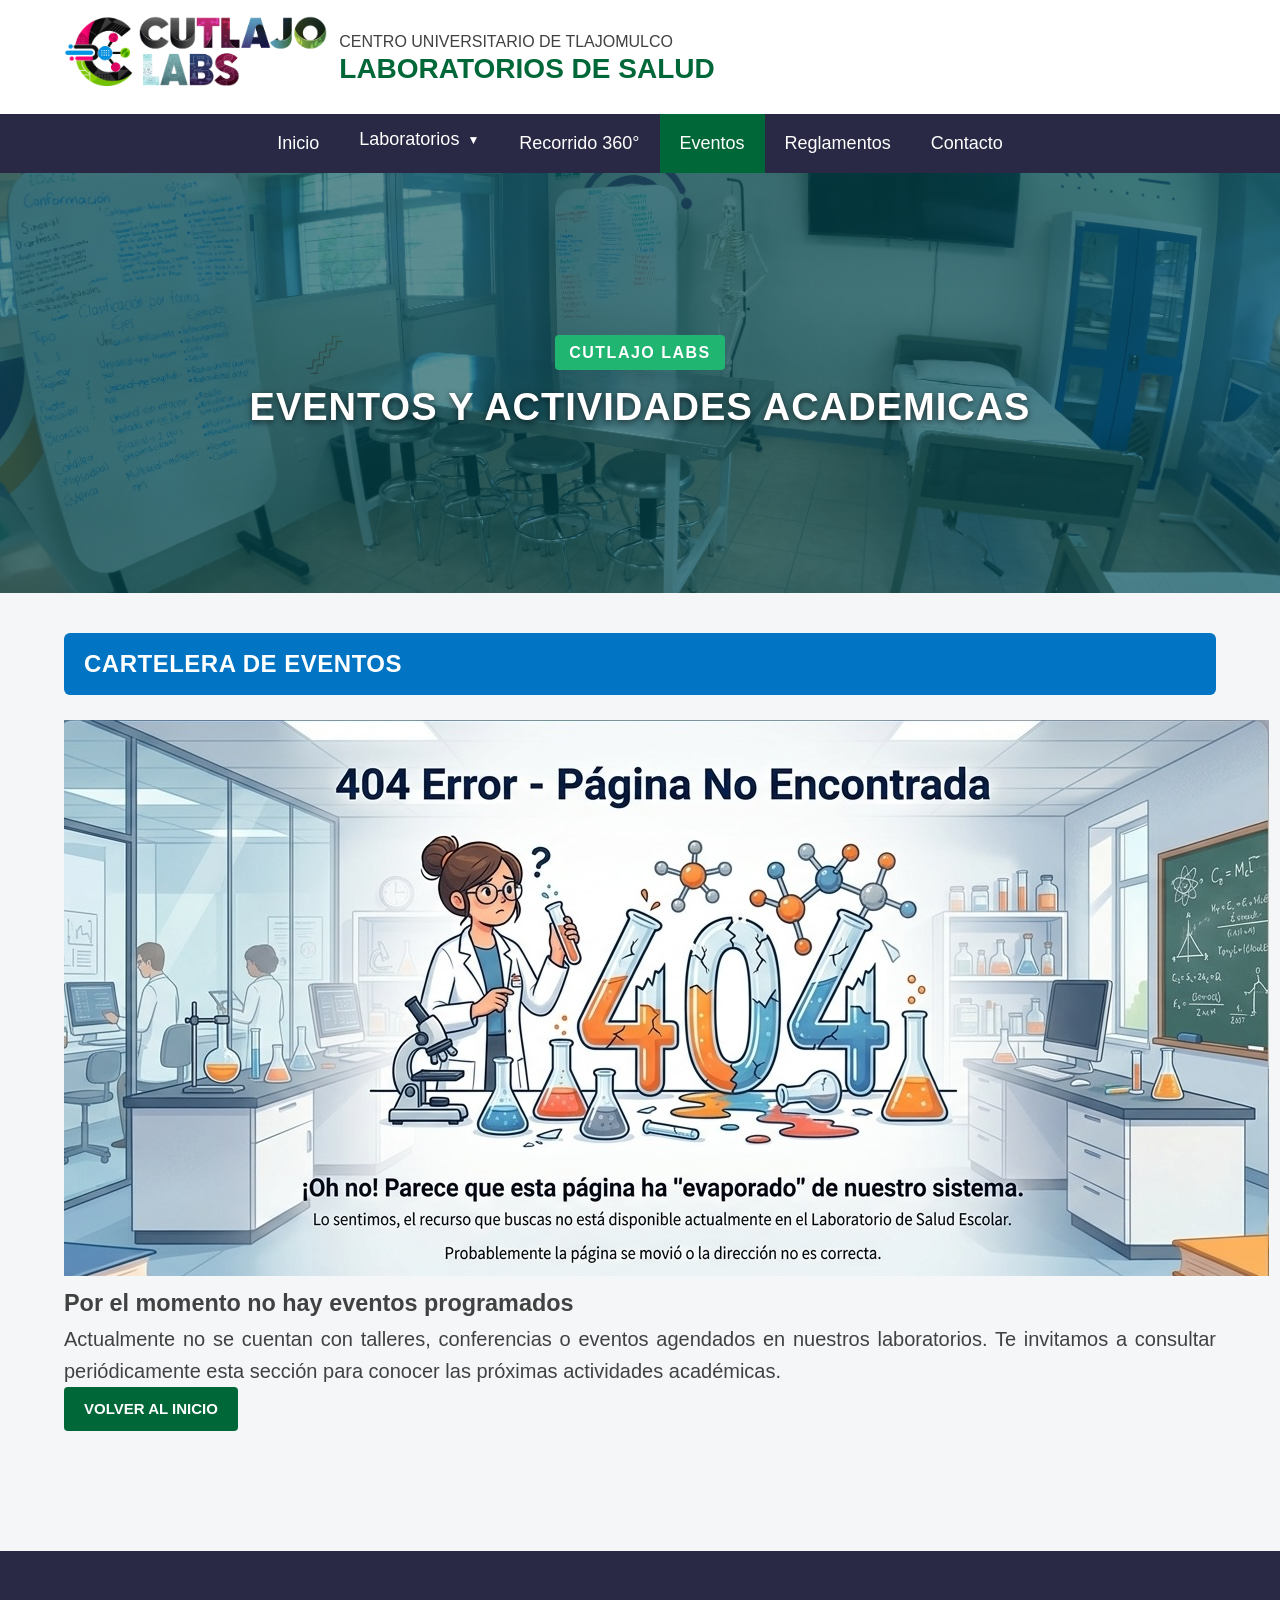
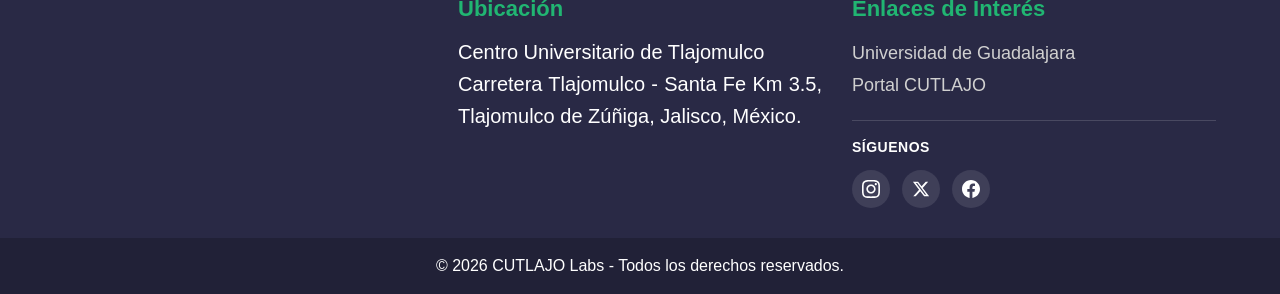
<file: eventos.html>
<!DOCTYPE html>
<html lang="es">
<head>
    <meta charset="UTF-8">
    <meta name="viewport" content="width=device-width, initial-scale=1.0">
    <meta http-equiv="X-UA-Compatible" content="IE=edge">
    <title>Eventos | CUTLAJO - Universidad de Guadalajara</title>
    
    <!-- Estilos CSS -->
    <link rel="stylesheet" href="css/styles.css">
</head>
<body>

    <!-- CABECERA INSTITUCIONAL CUTLAJO / UDEG -->
    <header class="site-header">
        <div class="header-container">
            <div class="logo-container">
                <a href="index.html">
                    <img src="img/CUTLAJO_LABS.png" alt="Logo Universidad de Guadalajara - CUTLAJO" class="header-logo">
                </a>
                <div class="site-title-group">
                    <span class="sub-title">Centro Universitario de Tlajomulco</span>
                    <h1 class="main-title">LABORATORIOS DE SALUD</h1>
                </div>
            </div>
            <button class="mobile-menu-toggle" id="menuToggle" aria-label="Abrir menú de navegación" aria-expanded="false">
                <span class="bar"></span>
                <span class="bar"></span>
                <span class="bar"></span>
            </button>
        </div>

        <!-- NAVEGACIÓN PRINCIPAL -->
        <nav class="main-navigation" id="mainNav">
            <div class="nav-container">
                <ul class="nav-menu">
                    <li class="nav-item"><a href="index.html" class="nav-link">Inicio</a></li>
                    
                    <!-- SUBMENÚ DESPLEGABLE EN LABORATORIOS -->
                    <li class="nav-item dropdown" id="labsDropdown">
                        <button class="nav-link dropdown-toggle" aria-expanded="false" aria-haspopup="true">
                            Laboratorios <span class="arrow-icon">▼</span>
                        </button>
                        <ul class="dropdown-menu">
                            <li><a href="anatomia.html" class="dropdown-item">Anatomía Humana</a></li>
                            <li><a href="microscopia.html" class="dropdown-item">Microscopía Básica y Avanzada</a></li>
                            <li><a href="ciencias.html" class="dropdown-item">Ciencias Fisiológicas</a></li>
                            <li><a href="simulacion.html" class="dropdown-item">Simulación Hospitalaria</a></li>
                        </ul>
                    </li>
                    <li class="nav-item"><a href="recorridos.html" class="nav-link">Recorrido 360°</a></li>
                    <li class="nav-item active"><a href="eventos.html" class="nav-link">Eventos</a></li>
                    <li class="nav-item"><a href="reglamento.html" class="nav-link">Reglamentos</a></li>
                    <li class="nav-item"><a href="contacto.html" class="nav-link">Contacto</a></li>
                </ul>
            </div>
        </nav>
    </header>

    <!-- BANNER PRINCIPAL (HERO) -->
    <section class="hero-banner lab-hero" id="eventsHero"
        data-bg-images="img/fotos/ciencias/GOPR0698.JPG,img/fotos/ciencias/GOPR0699.JPG,img/fotos/ciencias/GOPR0700.JPG">
        <div class="hero-overlay">
            <div class="hero-content">
                <span class="hero-tag">CUTLAJO LABS</span>
                <h2>Eventos y Actividades Academicas</h2>
            </div>
        </div>
    </section>

    <!-- CONTENIDO PRINCIPAL -->
    <main class="main-content">
        <div class="content-container">
            <section class="section-block empty-events-container">
                <div class="institutional-header">
                    <h2>Cartelera de Eventos</h2>
                </div>
                
                <div class="empty-events-card">
                    <div class="error-image-wrapper">
                        <img src="img/error_404.jpeg" alt="No hay eventos disponibles por el momento" class="error-404-img">
                    </div>
                    
                    <div class="empty-events-text">
                        <h3>Por el momento no hay eventos programados</h3>
                        <p>Actualmente no se cuentan con talleres, conferencias o eventos agendados en nuestros laboratorios. Te invitamos a consultar periódicamente esta sección para conocer las próximas actividades académicas.</p>
                        <a href="index.html" class="btn btn-primary">Volver al Inicio</a>
                    </div>
                </div>
            </section>
        </div>
    </main>

    <!-- PIE DE PÁGINA -->
    <footer class="site-footer">
        <div class="footer-container">
            <div class="footer-map">
                <iframe src="https://www.google.com/maps/embed?pb=!1m18!1m12!1m3!1d3737.9945457249955!2d-103.4139776!3d20.465417199999997!2m3!1f0!2f0!3f0!3m2!1i1024!2i768!4f13.1!3m3!1m2!1s0x842f5100319777a3%3A0x31ccbc6255c5307c!2sCUTlajomulco%20(Centro%20Universitario%20de%20Tlajomulco)!5e0!3m2!1ses!2smx!4v1790271450670!5m2!1ses!2smx" width="100%" height="180" style="border:0;" allowfullscreen="" loading="lazy" referrerpolicy="strict-origin-when-cross-origin"></iframe>
            </div>

            <div class="footer-info">
                <h3>Ubicación</h3>
                <p>Centro Universitario de Tlajomulco</p>
                <p>Carretera Tlajomulco - Santa Fe Km 3.5, Tlajomulco de Zúñiga, Jalisco, México.</p>
                
            </div>

            <div class="footer-links">
                <h3>Enlaces de Interés</h3>
                <ul>
                    <li><a href="https://www.udg.mx" target="_blank" rel="noopener">Universidad de Guadalajara</a></li>
                    <li><a href="http://cutlajomulco.udg.mx" target="_blank" rel="noopener">Portal CUTLAJO</a></li>
                </ul>

                <!-- REDES SOCIALES -->
                <div class="footer-social-section">
                    <h4>Síguenos</h4>
                    <div class="social-icons-wrapper">
                        <!-- Instagram -->
                        <a href="https://www.instagram.com/cutlajo" target="_blank" rel="noopener" class="social-icon-btn" aria-label="Instagram CUTLAJO">
                            <svg viewBox="0 0 24 24" class="svg-social-icon"><path d="M12 2.163c3.204 0 3.584.012 4.85.07 3.252.148 4.771 1.691 4.919 4.919.058 1.265.069 1.645.069 4.849 0 3.205-.012 3.584-.069 4.849-.149 3.225-1.664 4.771-4.919 4.919-1.266.058-1.644.07-4.85.07-3.204 0-3.584-.012-4.849-.07-3.26-.149-4.771-1.699-4.919-4.92-.058-1.265-.07-1.644-.07-4.849 0-3.204.013-3.583.07-4.849.149-3.227 1.664-4.771 4.919-4.919 1.266-.057 1.645-.069 4.849-.069zm0-2.163c-3.259 0-3.667.014-4.947.072-4.358.2-6.78 2.618-6.98 6.98-.059 1.281-.073 1.689-.073 4.948 0 3.259.014 3.668.072 4.948.2 4.358 2.618 6.78 6.98 6.98 1.281.058 1.689.072 4.948.072 3.259 0 3.668-.014 4.948-.072 4.354-.2 6.782-2.618 6.979-6.98.059-1.28.073-1.689.073-4.948 0-3.259-.014-3.667-.072-4.947-.196-4.354-2.617-6.78-6.979-6.98-1.281-.059-1.69-.073-4.949-.073zm0 5.838c-3.403 0-6.162 2.759-6.162 6.162s2.759 6.163 6.162 6.163 6.162-2.759 6.162-6.163c0-3.403-2.759-6.162-6.162-6.162zm0 10.162c-2.209 0-4-1.79-4-4 0-2.209 1.791-4 4-4s4 1.791 4 4c0 2.21-1.791 4-4 4zm6.406-11.845c-.796 0-1.441.645-1.441 1.44s.645 1.44 1.441 1.44c.795 0 1.439-.645 1.439-1.44s-.644-1.44-1.439-1.44z"/></svg>
                        </a>

                        <!-- X (Twitter) -->
                        <a href="https://x.com/cutlajo" target="_blank" rel="noopener" class="social-icon-btn" aria-label="X Twitter CUTLAJO">
                            <svg viewBox="0 0 24 24" class="svg-social-icon"><path d="M18.244 2.25h3.308l-7.227 8.26 8.502 11.24H16.17l-5.214-6.817L4.99 21.75H1.68l7.73-8.835L1.254 2.25H8.08l4.713 6.231zm-1.161 17.52h1.833L7.084 4.126H5.117z"/></svg>
                        </a>

                        <!-- Facebook -->
                        <a href="https://www.facebook.com/CUTlajomulco/" target="_blank" rel="noopener" class="social-icon-btn" aria-label="Facebook CUTLAJO">
                            <svg viewBox="0 0 24 24" class="svg-social-icon"><path d="M24 12.073c0-6.627-5.373-12-12-12s-12 5.373-12 12c0 5.99 4.388 10.954 10.125 11.854v-8.385H7.078v-3.47h3.047V9.43c0-3.007 1.792-4.669 4.533-4.669 1.312 0 2.686.235 2.686.235v2.953H15.83c-1.491 0-1.956.925-1.956 1.874v2.25h3.328l-.532 3.47h-2.796v8.385C19.612 23.027 24 18.062 24 12.073z"/></svg>
                        </a>
                    </div>
                </div>
            </div>
        </div>
        <div class="footer-bottom">
            <p>&copy; 2026 CUTLAJO Labs - Todos los derechos reservados.</p>
        </div>
    </footer>

    <!-- Scripts JavaScript -->
    <script src="js/main.js"></script>
</body>
</html>
</file>
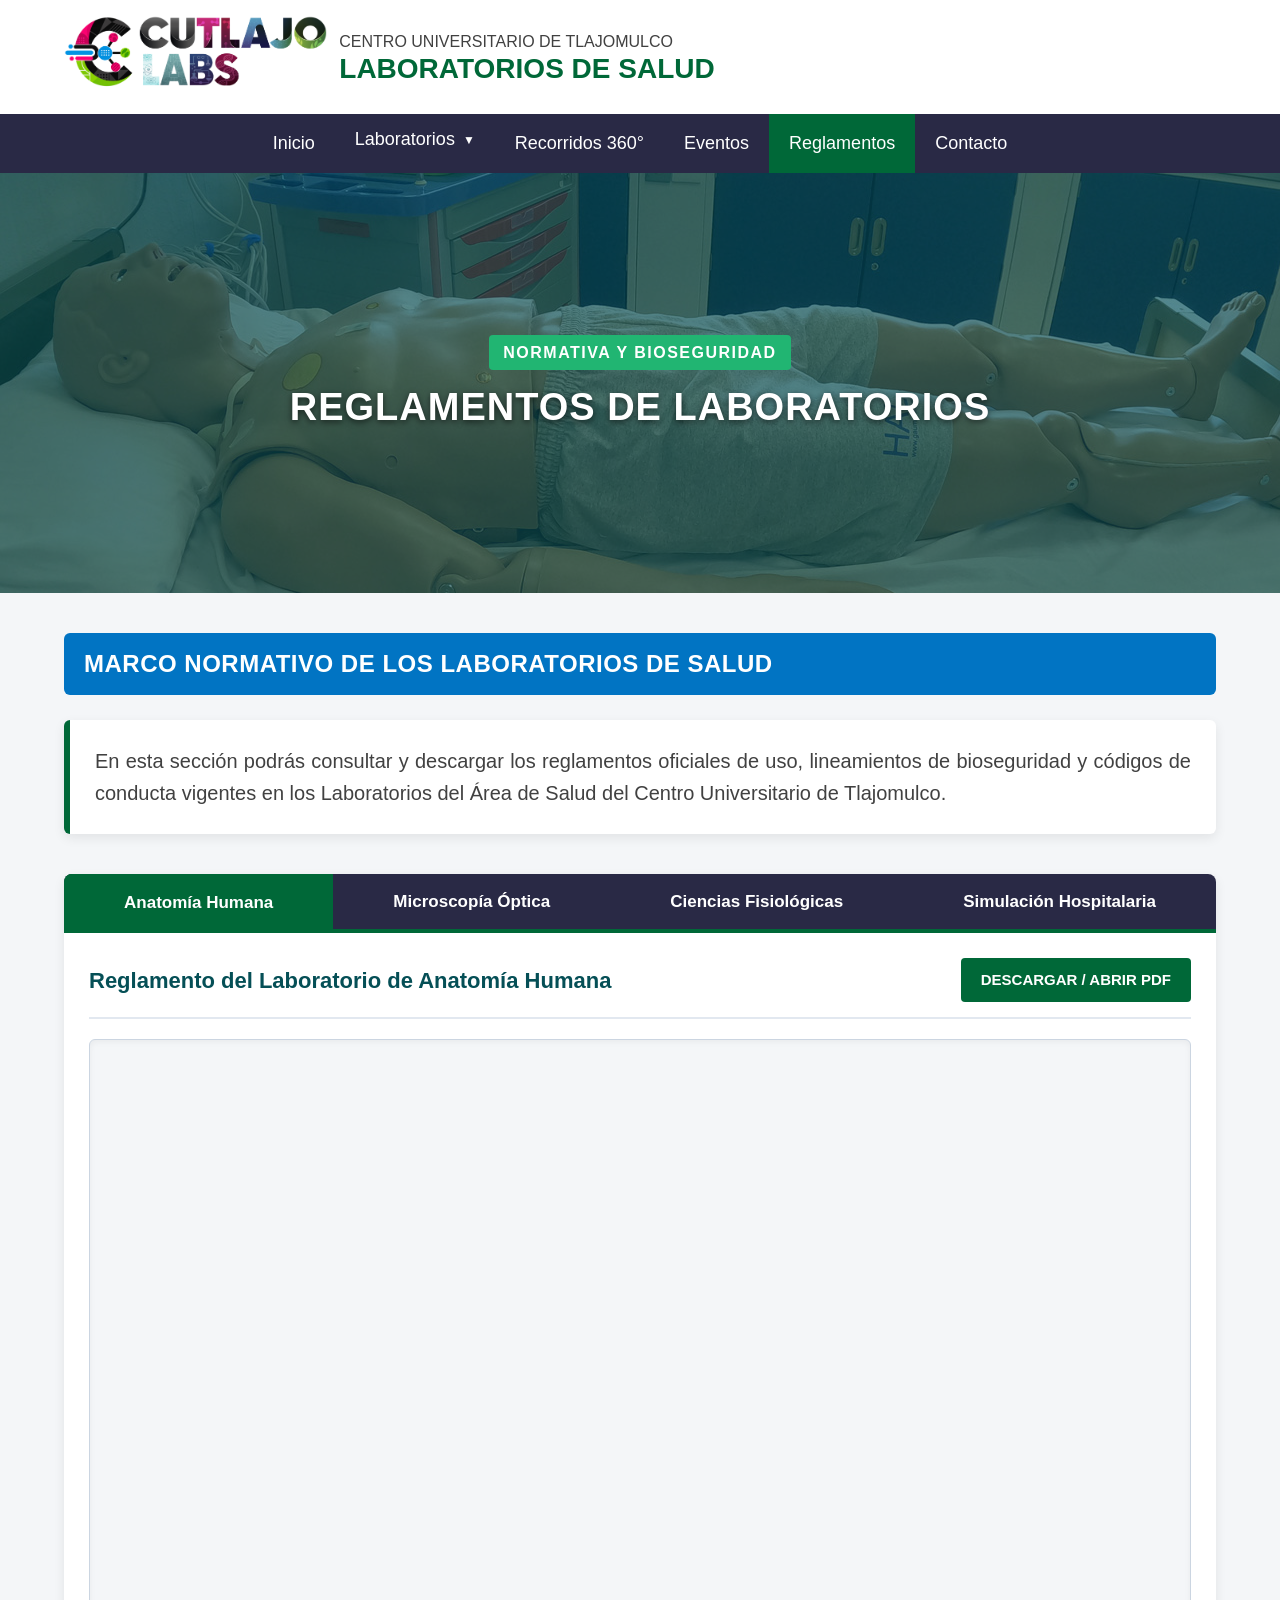
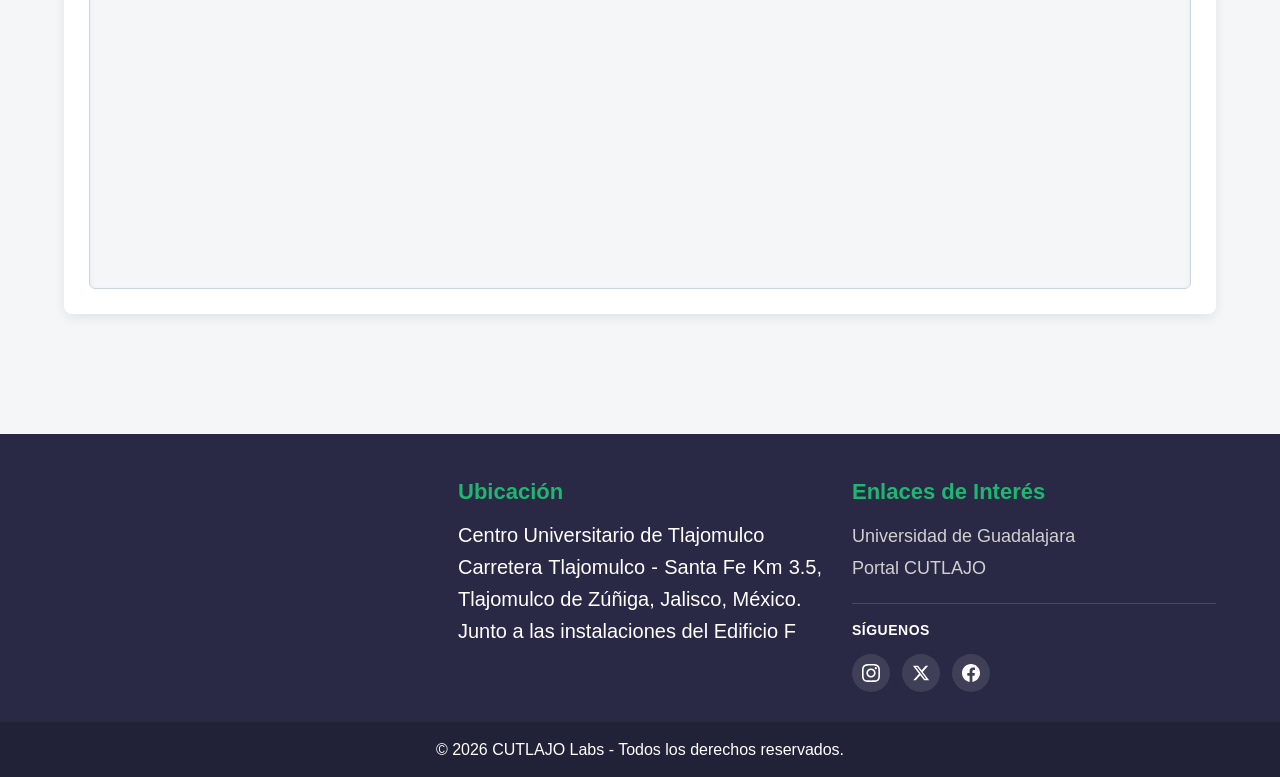
<file: reglamento.html>
<!DOCTYPE html>
<html lang="es">
<head>
    <meta charset="UTF-8">
    <meta name="viewport" content="width=device-width, initial-scale=1.0">
    <meta http-equiv="X-UA-Compatible" content="IE=edge">
    <title>Reglamentos de Laboratorios | CUTLAJO - Universidad de Guadalajara</title>
    
    <!-- Estilos CSS -->
    <link rel="stylesheet" href="css/styles.css">
</head>
<body>

    <!-- CABECERA INSTITUCIONAL CUTLAJO / UDEG -->
    <header class="site-header">
        <div class="header-container">
            <div class="logo-container">
                <a href="index.html">
                    <img src="img/CUTLAJO_LABS.png" alt="Logo Universidad de Guadalajara - CUTLAJO" class="header-logo">
                </a>
                <div class="site-title-group">
                    <span class="sub-title">Centro Universitario de Tlajomulco</span>
                    <h1 class="main-title">LABORATORIOS DE SALUD</h1>
                </div>
            </div>
            <button class="mobile-menu-toggle" id="menuToggle" aria-label="Abrir menú de navegación" aria-expanded="false">
                <span class="bar"></span>
                <span class="bar"></span>
                <span class="bar"></span>
            </button>
        </div>

        <!-- NAVEGACIÓN PRINCIPAL -->
        <nav class="main-navigation" id="mainNav">
            <div class="nav-container">
                <ul class="nav-menu">
                    <li class="nav-item"><a href="index.html" class="nav-link">Inicio</a></li>
                    
                    <!-- SUBMENÚ DESPLEGABLE EN LABORATORIOS -->
                    <li class="nav-item dropdown" id="labsDropdown">
                        <button class="nav-link dropdown-toggle" aria-expanded="false" aria-haspopup="true">
                            Laboratorios <span class="arrow-icon">▼</span>
                        </button>
                        <ul class="dropdown-menu">
                            <li><a href="anatomia.html" class="dropdown-item">Anatomía</a></li>
                            <li><a href="microscopia.html" class="dropdown-item">Microscopía</a></li>
                            <li><a href="ciencias.html" class="dropdown-item">Ciencias</a></li>
                            <li><a href="simulacion.html" class="dropdown-item">Simulación</a></li>
                        </ul>
                    </li>
                    <li class="nav-item"><a href="recorridos-virtuales.html" class="nav-link">Recorridos 360°</a></li>
                    <li class="nav-item"><a href="eventos.html" class="nav-link">Eventos</a></li>
                    <li class="nav-item active"><a href="reglamento.html" class="nav-link">Reglamentos</a></li>
                    <li class="nav-item"><a href="contacto.html" class="nav-link">Contacto</a></li>
                </ul>
            </div>
        </nav>
    </header>

    <!-- BANNER PRINCIPAL (HERO) -->
    <section class="hero-banner lab-hero" id="reglamentoHero" data-bg-images="img/slideshow_principal/fondo01.JPG">
        <div class="hero-overlay">
            <div class="hero-content">
                <span class="hero-tag">NORMATIVA Y BIOSEGURIDAD</span>
                <h2>Reglamentos de Laboratorios</h2>
            </div>
        </div>
    </section>

    <!-- CONTENIDO PRINCIPAL -->
    <main class="main-content">
        <div class="content-container">

            <section class="section-block">
                <div class="institutional-header">
                    <h2>MARCO NORMATIVO DE LOS LABORATORIOS DE SALUD</h2>
                </div>
                
                <div class="intro-card">
                    <p>En esta sección podrás consultar y descargar los reglamentos oficiales de uso, lineamientos de bioseguridad y códigos de conducta vigentes en los Laboratorios del Área de Salud del Centro Universitario de Tlajomulco.</p>
                </div>
            </section>

            <!-- SISTEMA DE PESTAÑAS Y VISOR DE REGLAMENTOS -->
            <section class="section-block">
                <div class="tabs-container">
                    
                    <!-- ENCABEZADO DE PESTAÑAS -->
                    <div class="tabs-header">
                        <button class="tab-btn active" data-tab="tab-anatomia">Anatomía Humana</button>
                        <button class="tab-btn" data-tab="tab-microscopia">Microscopía Óptica</button>
                        <button class="tab-btn" data-tab="tab-ciencias">Ciencias Fisiológicas</button>
                        <button class="tab-btn" data-tab="tab-simulacion">Simulación Hospitalaria</button>
                    </div>

                    <!-- CONTENIDO DE PESTAÑAS -->
                    <div class="tabs-content">
                        
                        <!-- PESTAÑA 1: ANATOMÍA -->
                        <div class="tab-pane active" id="tab-anatomia">
                            <div class="pdf-viewer-card">
                                <div class="pdf-viewer-header">
                                    <h3>Reglamento del Laboratorio de Anatomía Humana</h3>
                                    <a href="https://cutlajomulco.udg.mx/sites/default/files/2026-10/anatomia_humana_reglamento.pdf" target="_blank" rel="noopener" class="btn btn-primary">
                                        Descargar / Abrir PDF
                                    </a>
                                </div>
                                <div class="pdf-iframe-wrapper">
                                    <iframe src="https://cutlajomulco.udg.mx/sites/default/files/2026-10/anatomia_humana_reglamento.pdf#toolbar=1&navpanes=0&scrollbar=1" title="Reglamento del Laboratorio de Anatomía Humana"></iframe><iframe src="https://cutlajomulco.udg.mx/sites/default/files/2026-10/anatomia_humana_reglamento.pdf#view=FitH" title="Reglamento del Laboratorio de Anatomía Humana"></iframe>
                                </div>
                            </div>
                        </div>

                        <!-- PESTAÑA 2: MICROSCOPÍA -->
                        <div class="tab-pane" id="tab-microscopia">
                            <div class="pdf-viewer-card">
                                <div class="pdf-viewer-header">
                                    <h3>Reglamento del Laboratorio de Microscopía Óptica y Avanzada</h3>
                                    <a href="https://cutlajomulco.udg.mx/sites/default/files/2026-10/microscopia_optica_y_avanzada_reglamento.pdf" target="_blank" rel="noopener" class="btn btn-primary">
                                        Descargar / Abrir PDF
                                    </a>
                                </div>
                                <div class="pdf-iframe-wrapper">
                                    <iframe src="https://cutlajomulco.udg.mx/sites/default/files/2026-10/microscopia_optica_y_avanzada_reglamento.pdf#toolbar=1&navpanes=0&scrollbar=1" title="Reglamento del Laboratorio de Microscopía Óptica y Avanzada"></iframe>
                                </div>
                            </div>
                        </div>

                        <!-- PESTAÑA 3: CIENCIAS FISIOLÓGICAS -->
                        <div class="tab-pane" id="tab-ciencias">
                            <div class="pdf-viewer-card">
                                <div class="pdf-viewer-header">
                                    <h3>Reglamento del Laboratorio de Ciencias Fisiológicas</h3>
                                    <a href="https://cutlajomulco.udg.mx/sites/default/files/2026-10/ciencias_fisiologicas_reglamento.pdf" target="_blank" rel="noopener" class="btn btn-primary">
                                        Descargar / Abrir PDF
                                    </a>
                                </div>
                                <div class="pdf-iframe-wrapper">
                                    <iframe src="https://cutlajomulco.udg.mx/sites/default/files/2026-10/ciencias_fisiologicas_reglamento.pdf#toolbar=1&navpanes=0&scrollbar=1" title="Reglamento del Laboratorio de Ciencias Fisiológicas"></iframe><iframe src="https://cutlajomulco.udg.mx/sites/default/files/2026-10/ciencias_fisiologicas_reglamento.pdf#view=FitH" title="Reglamento del Laboratorio de Ciencias Fisiológicas"></iframe>
                                </div>
                            </div>
                        </div>

                        <!-- PESTAÑA 4: SIMULACIÓN HOSPITALARIA -->
                        <div class="tab-pane" id="tab-simulacion">
                            <div class="pdf-viewer-card">
                                <div class="pdf-viewer-header">
                                    <h3>Reglamento General de los Laboratorios de Salud</h3>
                                    <a href="https://cutlajomulco.udg.mx/sites/default/files/2026-10/reglamento_general_-laboratorios_salud_cutlajo.pdf" target="_blank" rel="noopener" class="btn btn-primary">
                                        Descargar / Abrir PDF
                                    </a>
                                </div>
                                <div class="pdf-iframe-wrapper">
                                    <iframe src="https://cutlajomulco.udg.mx/sites/default/files/2026-10/reglamento_general_-laboratorios_salud_cutlajo.pdf#toolbar=1&navpanes=0&scrollbar=1" title="Reglamento General de Laboratorios de Salud"></iframe>
                                </div>
                            </div>
                        </div>

                    </div>
                </div>
            </section>

        </div>
    </main>

    <!-- PIE DE PÁGINA -->
    <footer class="site-footer">
        <div class="footer-container">
            <div class="footer-map">
                <iframe src="https://www.google.com/maps/embed?pb=!1m18!1m12!1m3!1d3737.9945457249955!2d-103.4139776!3d20.465417199999997!2m3!1f0!2f0!3f0!3m2!1i1024!2i768!4f13.1!3m3!1m2!1s0x842f5100319777a3%3A0x31ccbc6255c5307c!2sCUTlajomulco%20(Centro%20Universitario%20de%20Tlajomulco)!5e0!3m2!1ses!2smx!4v1790271450670!5m2!1ses!2smx" width="100%" height="180" style="border:0;" allowfullscreen="" loading="lazy" referrerpolicy="strict-origin-when-cross-origin"></iframe>
            </div>

            <div class="footer-info">
                <h3>Ubicación</h3>
                <p>Centro Universitario de Tlajomulco</p>
                <p>Carretera Tlajomulco - Santa Fe Km 3.5, Tlajomulco de Zúñiga, Jalisco, México.</p>
                <p>Junto a las instalaciones del Edificio F</p>
            </div>

            <div class="footer-links">
                <h3>Enlaces de Interés</h3>
                <ul>
                    <li><a href="https://www.udg.mx" target="_blank" rel="noopener">Universidad de Guadalajara</a></li>
                    <li><a href="http://cutlajomulco.udg.mx" target="_blank" rel="noopener">Portal CUTLAJO</a></li>
                </ul>

                <!-- REDES SOCIALES -->
                <div class="footer-social-section">
                    <h4>Síguenos</h4>
                    <div class="social-icons-wrapper">
                        <a href="https://www.instagram.com/cutlajo" target="_blank" rel="noopener" class="social-icon-btn" aria-label="Instagram CUTLAJO">
                            <svg viewBox="0 0 24 24" class="svg-social-icon"><path d="M12 2.163c3.204 0 3.584.012 4.85.07 3.252.148 4.771 1.691 4.919 4.919.058 1.265.069 1.645.069 4.849 0 3.205-.012 3.584-.069 4.849-.149 3.225-1.664 4.771-4.919 4.919-1.266.058-1.644.07-4.85.07-3.204 0-3.584-.012-4.849-.07-3.26-.149-4.771-1.699-4.919-4.92-.058-1.265-.07-1.644-.07-4.849 0-3.204.013-3.583.07-4.849.149-3.227 1.664-4.771 4.919-4.919 1.266-.057 1.645-.069 4.849-.069zm0-2.163c-3.259 0-3.667.014-4.947.072-4.358.2-6.78 2.618-6.98 6.98-.059 1.281-.073 1.689-.073 4.948 0 3.259.014 3.668.072 4.948.2 4.358 2.618 6.78 6.98 6.98 1.281.058 1.689.072 4.948.072 3.259 0 3.668-.014 4.948-.072 4.354-.2 6.782-2.618 6.979-6.98.059-1.28.073-1.689.073-4.948 0-3.259-.014-3.667-.072-4.947-.196-4.354-2.617-6.78-6.979-6.98-1.281-.059-1.69-.073-4.949-.073zm0 5.838c-3.403 0-6.162 2.759-6.162 6.162s2.759 6.163 6.162 6.163 6.162-2.759 6.162-6.163c0-3.403-2.759-6.162-6.162-6.162zm0 10.162c-2.209 0-4-1.79-4-4 0-2.209 1.791-4 4-4s4 1.791 4 4c0 2.21-1.791 4-4 4zm6.406-11.845c-.796 0-1.441.645-1.441 1.44s.645 1.44 1.441 1.44c.795 0 1.439-.645 1.439-1.44s-.644-1.44-1.439-1.44z"/></svg>
                        </a>
                        <a href="https://x.com/cutlajo" target="_blank" rel="noopener" class="social-icon-btn" aria-label="X Twitter CUTLAJO">
                            <svg viewBox="0 0 24 24" class="svg-social-icon"><path d="M18.244 2.25h3.308l-7.227 8.26 8.502 11.24H16.17l-5.214-6.817L4.99 21.75H1.68l7.73-8.835L1.254 2.25H8.08l4.713 6.231zm-1.161 17.52h1.833L7.084 4.126H5.117z"/></svg>
                        </a>
                        <a href="https://www.facebook.com/CUTlajomulco/" target="_blank" rel="noopener" class="social-icon-btn" aria-label="Facebook CUTLAJO">
                            <svg viewBox="0 0 24 24" class="svg-social-icon"><path d="M24 12.073c0-6.627-5.373-12-12-12s-12 5.373-12 12c0 5.99 4.388 10.954 10.125 11.854v-8.385H7.078v-3.47h3.047V9.43c0-3.007 1.792-4.669 4.533-4.669 1.312 0 2.686.235 2.686.235v2.953H15.83c-1.491 0-1.956.925-1.956 1.874v2.25h3.328l-.532 3.47h-2.796v8.385C19.612 23.027 24 18.062 24 12.073z"/></svg>
                        </a>
                    </div>
                </div>
            </div>
        </div>
        <div class="footer-bottom">
            <p>&copy; 2026 CUTLAJO Labs - Todos los derechos reservados.</p>
        </div>
    </footer>

    <!-- Scripts JavaScript -->
    <script src="js/main.js"></script>
</body>
</html>
</file>
<file: css/styles.css>
/* ==========================================================================
   VARIABLES DE PALETA Y ESTILOS GLOBALES - CUTLAJO / UDEG
   ========================================================================== */
:root {
  --verde-selva: #006838;
  --verde-esmeralda: #21b572;
  --azul-turquesa: #38a5c6;
  --verde-oscuro: #054f56;
  --tinto-magenta: #680538;

  --azul-principal-web: #0174c3;
  --azul-noche: #292945;
  --rojo-institucional: #b12028;
  --gris-neutro: #414141;
  --gris-claro: #f9f9f9;
  --blanco: #ffffff;
  --sombra-card: 0 4px 12px rgba(0, 0, 0, 0.08);

  --fuente-primaria: 'Helvetica Neue', Helvetica, Arial, sans-serif;
  --tamano-base-texto: 2rem;
}

*, *::before, *::after {
  box-sizing: border-box;
  margin: 0;
  padding: 0;
}

html {
  font-size: 62.5%;
  scroll-behavior: smooth;
}

body {
  font-family: var(--fuente-primaria);
  font-size: var(--tamano-base-texto);
  line-height: 1.6;
  color: var(--gris-neutro);
  background-color: #f4f6f8;
  text-align: justify;
}

/* CONTENEDORES GLOBALES */
.content-container,
.header-container,
.nav-container,
.footer-container {
  width: 90%;
  max-width: 1300px;
  margin: 0 auto;
}

/* ==========================================================================
   CABECERA (HEADER) Y LOGO
   ========================================================================== */
.site-header {
  background-color: var(--blanco);
  /*border-bottom: 4px solid var(--verde-selva);
  padding: 1.5rem 0;*/
  position: relative; /* Esencial para el posicionamiento del menú móvil */
  z-index: 1000;
}

.header-container {
  display: flex;
  justify-content: space-between;
  align-items: center;
  padding: 1.5rem 0;
}

.logo-container {
  display: flex;
  align-items: center;
  gap: 1.2rem;
  max-width: calc(100% - 45px); /* Previene colisión con el botón hamburguesa */
}

.header-logo {
  max-height: clamp(45px, 6vw, 75px);
  width: auto;
  object-fit: contain;
}

.site-title-group .sub-title {
  display: block;
  font-size: clamp(0.9rem, 1.5vw, 1.6rem);
  color: var(--gris-neutro);
  text-transform: uppercase;
  font-weight: 500;
}

.site-title-group .main-title {
  font-size: clamp(1.4rem, 2.5vw, 2.8rem);
  color: var(--verde-selva);
  font-weight: 700;
  line-height: 1.1;
}

/* BOTÓN HAMBURGUESA */
.mobile-menu-toggle {
  display: none;
  flex-direction: column;
  justify-content: space-between;
  width: 32px;
  height: 24px;
  background: transparent;
  border: none;
  cursor: pointer;
  padding: 0;
  z-index: 1002;
}

.mobile-menu-toggle .bar {
  height: 3px;
  width: 100%;
  background-color: var(--verde-selva);
  border-radius: 2px;
  transition: all 0.3s ease-in-out;
}

/* Transformación de barras a 'X' cuando el menú se abre */
.mobile-menu-toggle.open .bar:nth-child(1) {
  transform: translateY(10px) rotate(45deg);
}
.mobile-menu-toggle.open .bar:nth-child(2) {
  opacity: 0;
}
.mobile-menu-toggle.open .bar:nth-child(3) {
  transform: translateY(-11px) rotate(-45deg);
}

/* ==========================================================================
   NAVEGACIÓN (DESKTOP)
   ========================================================================== */
.main-navigation {
  background-color: var(--azul-noche);
  position: relative;
  z-index: 100;
}

.nav-menu {
  list-style: none;
  display: flex;
  flex-wrap: wrap;
  justify-content: center;
}

.nav-item {
  margin: 0;
  position: relative;
}

.nav-link {
  display: flex;
  align-items: center;
  gap: 0.8rem;
  padding: 1.5rem 2rem;
  color: var(--blanco);
  text-decoration: none;
  font-size: 1.8rem;
  font-weight: 500;
  background: transparent;
  border: none;
  font-family: inherit;
  cursor: pointer;
  transition: background-color 0.3s ease;
}

.nav-link:hover,
.nav-item.active .nav-link,
.nav-item.show .nav-link {
  background-color: var(--verde-selva);
}

.arrow-icon {
  font-size: 1.2rem;
  transition: transform 0.3s ease;
}

.nav-item.show .arrow-icon {
  transform: rotate(180deg);
}

.dropdown-menu {
  display: none;
  position: absolute;
  top: 100%;
  left: 0;
  min-width: 220px;
  background-color: var(--azul-noche);
  list-style: none;
  padding: 0;
  box-shadow: 0 8px 16px rgba(0, 0, 0, 0.2);
  border-top: 3px solid var(--verde-esmeralda);
  z-index: 1000;
}

.nav-item.show .dropdown-menu {
  display: block;
}

.dropdown-item {
  display: block;
  padding: 1.2rem 2rem;
  color: var(--blanco);
  text-decoration: none;
  font-size: 1.7rem;
  border-bottom: 1px solid rgba(255, 255, 255, 0.05);
  transition: background-color 0.2s ease, padding-left 0.2s ease;
}

.dropdown-item:hover {
  background-color: var(--verde-selva);
  padding-left: 2.5rem;
}

/* ==========================================================================
   HERO BANNER Y SLIDESHOW PRINCIPAL
   ========================================================================== */
.hero-banner {
  position: relative;
  background-color: var(--verde-oscuro);
  background-position: center center;
  background-size: cover;
  background-repeat: no-repeat;
  color: var(--blanco);
  min-height: 420px;
  display: flex;
  align-items: stretch;
  justify-content: center;
  transition: background-image 1s ease-in-out;
}

.hero-overlay {
  width: 100%;
  min-height: 100%;
  padding: 6rem 2rem;
  background: rgba(5, 79, 86, 0.65);
  display: flex;
  align-items: center;
  justify-content: center;
  text-align: center;
  box-sizing: border-box;
}

.hero-content {
  max-width: 950px;
  margin: 0 auto;
}

.hero-tag {
  display: inline-block;
  font-size: 1.6rem;
  text-transform: uppercase;
  letter-spacing: 1.5px;
  background-color: var(--verde-esmeralda);
  color: var(--blanco);
  padding: 0.5rem 1.4rem;
  border-radius: 4px;
  margin-bottom: 1.5rem;
  font-weight: 600;
}

.hero-content h2 {
  font-size: 3.8rem;
  line-height: 1.2;
  text-transform: uppercase;
  letter-spacing: 1px;
  text-shadow: 0 2px 6px rgba(0,0,0,0.6);
}

.hero-content p {
  font-size: 2rem;
  margin-top: 1rem;
  text-shadow: 0 2px 4px rgba(0,0,0,0.6);
}

/* ==========================================================================
   ESTRUCTURA Y CONTENIDO GENERAL
   ========================================================================== */
.main-content {
  padding: 4rem 0;
}

.section-block {
  margin-bottom: 4rem;
}

.institutional-header, .block-header-institutional {
  background-color: var(--azul-principal-web);
  color: var(--blanco);
  padding: 1.2rem 2rem;
  border-radius: 6px;
  margin-bottom: 2.5rem;
}

.institutional-header h2, .block-header-institutional h2 {
  font-size: 2.4rem;
  text-transform: uppercase;
  letter-spacing: 0.5px;
  margin: 0;
}

.intro-card {
  background-color: var(--blanco);
  padding: 2.5rem;
  border-radius: 6px;
  box-shadow: var(--sombra-card);
  border-left: 6px solid var(--verde-selva);
}

/* TARJETAS Y CUADRÍCULA */
.cards-grid {
  display: flex;
  flex-wrap: wrap;
  justify-content: center;
  gap: 2.5rem;
}

.card {
  background-color: var(--blanco);
  border-radius: 6px;
  overflow: hidden;
  box-shadow: var(--sombra-card);
  display: flex;
  flex-direction: column;
  transition: transform 0.3s ease, box-shadow 0.3s ease;
  flex: 1 1 260px;
  max-width: 300px;
  min-width: 250px;
}

.card:hover {
  transform: translateY(-5px);
  box-shadow: 0 8px 20px rgba(0, 0, 0, 0.12);
}

.card-image-wrapper {
  height: 300px;
  overflow: hidden;
  background-color: #ffffff;
  display: flex;
  align-items: center;
  justify-content: center;
  padding: 1rem;
}

.card-img {
  max-width: 100%;
  max-height: 100%;
  object-fit: contain;
  transition: transform 0.4s ease;
}

.card:hover .card-img {
  transform: scale(1.05);
}

.card-body {
  padding: 2rem;
  display: flex;
  flex-direction: column;
  flex-grow: 1;
}

.card-title {
  font-size: 2rem;
  color: var(--verde-oscuro);
  margin-bottom: 1rem;
  line-height: 1.3;
}

.card-text {
  font-size: 1.5rem;
  margin-bottom: 2rem;
  flex-grow: 1;
  color: #555555;
}

/* BOTONES */
.btn {
  display: inline-block;
  padding: 1rem 2rem;
  font-size: 1.5rem;
  font-weight: bold;
  text-transform: uppercase;
  text-align: center;
  text-decoration: none;
  border-radius: 4px;
  transition: background-color 0.3s ease, color 0.3s ease;
  border: none;
  cursor: pointer;
}

.btn-primary {
  background-color: var(--verde-selva);
  color: var(--blanco);
}

.btn-primary:hover {
  background-color: var(--verde-oscuro);
}

.btn-secondary {
  background-color: var(--azul-principal-web);
  color: var(--blanco);
}

.btn-secondary:hover {
  background-color: var(--azul-noche);
}

/* ENLACES RÁPIDOS Y SERVICIOS */
.quick-links-grid {
  display: grid;
  grid-template-columns: repeat(auto-fit, minmax(300px, 1fr));
  gap: 2.5rem;
}

.quick-link-box {
  background: var(--blanco);
  padding: 2.5rem;
  border-radius: 6px;
  box-shadow: var(--sombra-card);
  border-top: 4px solid var(--azul-turquesa);
}

.quick-link-box h3 {
  font-size: 2.2rem;
  color: var(--verde-oscuro);
  margin-bottom: 1rem;
}

.quick-link-box p {
  font-size: 1.6rem;
  margin-bottom: 2rem;
}

/* GALERÍAS Y SLIDESHOWS */
.intro-overview-grid {
  display: grid;
  grid-template-columns: 2fr 1fr;
  gap: 2.5rem;
}

.intro-card-pro {
  background-color: var(--blanco);
  padding: 2.5rem;
  border-left: 5px solid var(--verde-selva);
  border-radius: 6px;
  box-shadow: var(--sombra-card);
}

.kpi-metrics-card {
  background: linear-gradient(135deg, var(--verde-oscuro) 0%, var(--verde-selva) 100%);
  color: var(--blanco);
  padding: 2.5rem 2rem;
  border-radius: 6px;
  display: flex;
  flex-direction: column;
  justify-content: space-around;
}

.kpi-item {
  text-align: center;
  padding: 1rem 0;
  border-bottom: 1px solid rgba(255, 255, 255, 0.15);
}

.kpi-item:last-child {
  border-bottom: none;
}

.kpi-number {
  display: block;
  font-size: 3.2rem;
  font-weight: 800;
  color: var(--verde-esmeralda);
}

.kpi-label {
  font-size: 1.6rem;
  text-transform: uppercase;
}

.featured-gallery-card {
  display: grid;
  grid-template-columns: 1.5fr 1fr;
  background-color: var(--blanco);
  border-radius: 8px;
  overflow: hidden;
  box-shadow: var(--sombra-card);
}

.featured-slideshow {
  height: 380px;
}

.featured-gallery-info {
  padding: 3rem;
  display: flex;
  flex-direction: column;
  justify-content: center;
  background-color: #fafafa;
}

.dual-gallery-grid {
  display: grid;
  grid-template-columns: 1fr 1fr;
  gap: 2.5rem;
}

.pro-gallery-card {
  background-color: var(--blanco);
  border-radius: 8px;
  overflow: hidden;
  box-shadow: var(--sombra-card);
}

.pro-card-content {
  padding: 2rem;
}

.gallery-slideshow {
  position: relative;
  width: 100%;
  height: 300px;
  overflow: hidden;
  background-color: #111;
}

.slides-container {
  width: 100%;
  height: 100%;
  position: relative;
}

.slides-container .gallery-img {
  position: absolute;
  top: 0;
  left: 0;
  width: 100%;
  height: 100%;
  object-fit: cover;
  opacity: 0;
  transition: opacity 0.8s ease-in-out;
  z-index: 1;
}

.slides-container .gallery-img.active {
  opacity: 1;
  z-index: 2;
}

.slide-prev, .slide-next {
  position: absolute;
  top: 50%;
  transform: translateY(-50%);
  background-color: rgba(5, 79, 86, 0.75);
  color: var(--blanco);
  border: none;
  font-size: 1.8rem;
  padding: 0.8rem 1.2rem;
  cursor: pointer;
  z-index: 10;
  border-radius: 4px;
}

.slide-prev { left: 10px; }
.slide-next { right: 10px; }

.slide-dots {
  position: absolute;
  bottom: 12px;
  left: 50%;
  transform: translateX(-50%);
  display: flex;
  gap: 8px;
  z-index: 10;
}

.dot {
  width: 10px;
  height: 10px;
  border-radius: 50%;
  background-color: rgba(255, 255, 255, 0.5);
  cursor: pointer;
}

.dot.active {
  background-color: var(--verde-esmeralda);
  transform: scale(1.2);
}

/* PESTAÑAS (TABS) */
.tabs-container {
  background-color: var(--blanco);
  border-radius: 8px;
  overflow: hidden;
  box-shadow: var(--sombra-card);
}

.tabs-header {
  display: flex;
  background-color: #f1f1f1;
}

.tab-btn {
  padding: 1.5rem 2.5rem;
  background-color: transparent;
  border: none;
  font-size: 1.8rem;
  font-weight: 600;
  color: var(--gris-neutro);
  cursor: pointer;
}

.tab-btn.active {
  background-color: var(--blanco);
  color: var(--verde-selva);
  border-top: 3px solid var(--verde-selva);
}

.tabs-content {
  padding: 2.5rem;
}

.tab-pane {
  display: none;
}

.tab-pane.active {
  display: block;
}

.check-list {
  list-style: none;
}

.check-list li {
  font-size: 1.9rem;
  margin-bottom: 1.2rem;
  position: relative;
  padding-left: 3rem;
}

.check-list li::before {
  content: "✓";
  position: absolute;
  left: 0;
  color: var(--verde-esmeralda);
  font-weight: bold;
}

/* BARRA INTERMEDIA DE RESERVA DE LABORATORIOS */
.booking-cta-bar {
  background-color: var(--azul-noche);
  border-bottom: 4px solid var(--verde-esmeralda);
  padding: 2rem 0;
  box-shadow: 0 4px 10px rgba(0, 0, 0, 0.15);
}

.booking-cta-container {
  display: flex;
  align-items: center;
  justify-content: space-between;
  gap: 2rem;
  flex-wrap: wrap;
}

.booking-cta-text {
  display: flex;
  align-items: center;
  gap: 1.5rem;
  color: var(--blanco);
}

.booking-cta-icon {
  font-size: 3rem;
  line-height: 1;
}

.booking-cta-text h3 {
  font-size: 2.2rem;
  color: var(--blanco);
  margin: 0;
  line-height: 1.2;
}

.booking-cta-text p {
  font-size: 1.5rem;
  color: #d0d0d0;
  margin: 0.3rem 0 0 0;
}

.btn-booking-action {
  background-color: var(--verde-esmeralda);
  color: var(--blanco);
  font-size: 1.7rem;
  font-weight: 700;
  padding: 1.2rem 2.5rem;
  border-radius: 4px;
  text-decoration: none;
  white-space: nowrap;
  transition: all 0.3s ease;
  box-shadow: 0 4px 12px rgba(0, 0, 0, 0.2);
}

.btn-booking-action:hover {
  background-color: var(--verde-selva);
  transform: translateY(-2px);
  box-shadow: 0 6px 16px rgba(0, 0, 0, 0.3);
  color: var(--blanco);
}

/* ESTILOS PARA RECORRIDOS VIRTUALES 360° */
.virtual-tour-hero {
  background-image: linear-gradient(rgba(0, 0, 0, 0.55), rgba(0, 0, 0, 0.55)), url('../img/slideshow_principal/fondo08.jpg');
  background-size: cover;
  background-position: center;
}

.tour-filter-bar {
  display: flex;
  flex-wrap: wrap;
  gap: 10px;
  justify-content: center;
  margin: 20px 0 35px 0;
}

.filter-btn {
  background-color: #f1f1f1;
  color: #333;
  border: 2px solid var(--azul-principal-web);
  padding: 10px 18px;
  font-size: 1.4rem;
  font-weight: 600;
  border-radius: 20px;
  cursor: pointer;
  transition: all 0.3s ease;
}

.filter-btn:hover,
.filter-btn.active {
  background-color: var(--azul-principal-web);
  color: var(--blanco);
}

.tours-grid {
  display: flex;
  flex-direction: column;
  gap: 40px;
  margin-bottom: 50px;
}

.tour-card-item {
  background: var(--blanco);
  border-radius: 8px;
  border: 1px solid #e2e8f0;
  box-shadow: 0 4px 15px rgba(0, 0, 0, 0.08);
  overflow: hidden;
  transition: transform 0.2s ease;
}

.tour-header-info {
  background-color: var(--verde-oscuro);
  color: var(--blanco);
  padding: 15px 20px;
  display: flex;
  justify-content: space-between;
  align-items: center;
  flex-wrap: wrap;
  gap: 10px;
}

.tour-header-info h3 {
  margin: 0;
  font-size: 2rem;
  font-weight: 600;
}

.tour-badge {
  background-color: var(--verde-esmeralda);
  color: var(--blanco);
  padding: 4px 12px;
  border-radius: 12px;
  font-size: 1.2rem;
  font-weight: bold;
}

.tour-iframe-container {
  position: relative;
  width: 100%;
  height: 520px;
  background-color: #000;
}

.tour-iframe-container iframe {
  position: absolute;
  top: 0;
  left: 0;
  width: 100%;
  height: 100%;
  border: 0;
}

.tour-footer-info {
  padding: 20px;
  background-color: var(--gris-claro);
  display: flex;
  justify-content: space-between;
  align-items: center;
  flex-wrap: wrap;
  gap: 15px;
}

.tour-footer-info p {
  margin: 0;
  font-size: 1.5rem;
  color: var(--gris-neutro);
  max-width: 75%;
}

/* PIE DE PÁGINA (FOOTER) */
.site-footer {
  background-color: var(--azul-noche);
  color: var(--blanco);
  padding-top: 4rem;
  margin-top: 4rem;
}

.footer-container {
  display: grid;
  grid-template-columns: repeat(auto-fit, minmax(250px, 1fr));
  gap: 3rem;
  padding-bottom: 3rem;
}

.footer-info h3, .footer-links h3 {
  font-size: 2.2rem;
  color: var(--verde-esmeralda);
  margin-bottom: 1rem;
}

.footer-links ul {
  list-style: none;
}

.footer-links a {
  color: #d0d0d0;
  text-decoration: none;
  font-size: 1.8rem;
}

.footer-social-section {
  margin-top: 20px;
  padding-top: 15px;
  border-top: 1px solid rgba(255, 255, 255, 0.15);
}

.footer-social-section h4 {
  color: var(--blanco);
  font-size: 1.4rem;
  margin-bottom: 12px;
  text-transform: uppercase;
  letter-spacing: 0.5px;
}

.social-icons-wrapper {
  display: flex;
  align-items: center;
  gap: 12px;
}

.social-icon-btn {
  display: inline-flex;
  align-items: center;
  justify-content: center;
  width: 38px;
  height: 38px;
  background-color: rgba(255, 255, 255, 0.1);
  border-radius: 50%;
  transition: all 0.3s ease;
}

.svg-social-icon {
  width: 18px;
  height: 18px;
  fill: var(--blanco);
  transition: fill 0.3s ease;
}

.social-icon-btn:hover {
  background-color: var(--verde-esmeralda);
  transform: translateY(-3px);
}

.social-icon-btn:hover .svg-social-icon {
  fill: var(--blanco);
}

.footer-bottom {
  background-color: rgba(0, 0, 0, 0.2);
  text-align: center;
  padding: 1.5rem 0;
  font-size: 1.6rem;
}

/* ==========================================================================
   MEDIA QUERIES Y REGLAS RESPONSIVAS (UNIFICADAS Y REFINADAS)
   ========================================================================== */
@media (max-width: 900px) {
  .intro-overview-grid,
  .featured-gallery-card,
  .dual-gallery-grid {
    grid-template-columns: 1fr;
  }
}

@media (max-width: 768px) {
  /* Layout general responsive */
  .header-container {
    padding: 0 1rem;
  }

  .booking-cta-container {
    flex-direction: column;
    text-align: center;
  }
  
  .booking-cta-text {
    flex-direction: column;
    gap: 0.8rem;
  }
  
  .btn-booking-action {
    width: 100%;
    text-align: center;
  }

  .tour-iframe-container {
    height: 350px;
  }

  .tour-footer-info p {
    max-width: 100%;
  }

  /* Header Móvil */
  .header-logo {
    max-width: 110px;
  }

  .site-title-group .sub-title {
    font-size: 1rem;
  }

  .site-title-group .main-title {
    font-size: 1.3rem;
  }

  /* Mostrar botón hamburguesa */
  .mobile-menu-toggle {
    display: flex !important;
  }

  /* MENÚ MÓVIL DESPLEGABLE */
  .main-navigation {
    display: none;
    width: 100%;
    position: absolute;
    top: 100%;
    left: 0;
    background-color: var(--azul-noche);
    z-index: 1001;
    box-shadow: 0 8px 16px rgba(0, 0, 0, 0.3);
  }

  /* REGLA MAESTRA DE DESPLIEGUE CON JS (.is-active) */
  .main-navigation.is-active {
    display: block !important;
  }

  .nav-menu {
    flex-direction: column;
    width: 100%;
    padding: 0;
    margin: 0;
  }

  .nav-item {
    width: 100%;
    border-bottom: 1px solid rgba(255, 255, 255, 0.1);
  }

  .nav-link {
    width: 100%;
    justify-content: space-between;
    padding: 1.5rem 2rem;
  }

  /* Submenús dentro del menú móvil */
  .dropdown-menu {
    display: none;
    position: static;
    width: 100%;
    background-color: #1f1f35;
    box-shadow: none;
    border-top: none;
    border-left: 4px solid var(--verde-esmeralda);
  }

  .nav-item.dropdown.show .dropdown-menu {
    display: block !important;
  }

  .dropdown-item {
    padding-left: 3rem;
  }

  .dropdown-item:hover {
    padding-left: 3.5rem;
  }
}

@media (max-width: 480px) {
  .logo-container {
    gap: 0.8rem;
  }

  .site-title-group .sub-title {
    display: none;
  }
}

/* ==========================================================================
   ESTILOS DE LA PÁGINA DE CONTACTO (REPLICANDO DISEÑO DE 2 COLUMNAS)
   ========================================================================== */

.contact-grid {
  display: grid;
  grid-template-columns: 1.1fr 0.9fr;
  gap: 3rem;
  align-items: center;
}

/* Tarjeta del Formulario */
.contact-form-card {
  background-color: var(--blanco);
  border-radius: 8px;
  box-shadow: var(--sombra-card);
  padding: 3rem;
  border-top: 5px solid var(--verde-selva);
}

.contact-info-block {
  margin-bottom: 2rem;
}

.contact-info-title {
  font-size: 2.2rem;
  color: var(--verde-oscuro);
  margin-bottom: 1rem;
  font-weight: 700;
}

.contact-info-detail p {
  font-size: 1.7rem;
  color: var(--gris-neutro);
  margin-bottom: 0.5rem;
  line-height: 1.5;
}

.contact-info-detail a {
  color: var(--azul-principal-web);
  text-decoration: none;
  font-weight: 600;
}

.contact-info-detail a:hover {
  text-decoration: underline;
  color: var(--verde-selva);
}

.contact-divider {
  border: 0;
  height: 1px;
  background-color: #e2e8f0;
  margin: 2rem 0;
}

.contact-form-title {
  font-size: 2.4rem;
  color: var(--azul-noche);
  margin-bottom: 2rem;
  font-weight: 700;
}

/* Campos del Formulario */
.contact-form {
  display: flex;
  flex-direction: column;
  gap: 1.8rem;
}

.form-group {
  display: flex;
  flex-direction: column;
  gap: 0.6rem;
}

.form-label {
  font-size: 1.6rem;
  font-weight: 600;
  color: var(--gris-neutro);
}

.form-input,
.form-textarea {
  width: 100%;
  padding: 1.2rem 1.5rem;
  font-size: 1.6rem;
  font-family: inherit;
  color: var(--gris-neutro);
  background-color: #ffffff;
  border: 1.5px solid #d1d5db;
  border-radius: 6px;
  transition: border-color 0.3s ease, box-shadow 0.3s ease;
}

.form-input:focus,
.form-textarea:focus {
  outline: none;
  border-color: var(--verde-selva);
  box-shadow: 0 0 0 3px rgba(0, 104, 56, 0.15);
}

.form-textarea {
  min-height: 130px;
  resize: vertical;
}

.btn-block {
  width: 100%;
  padding: 1.4rem;
  font-size: 1.7rem;
  margin-top: 1rem;
}

/* Columna Derecha (Ilustración / Imagen) */
.contact-illustration-card {
  display: flex;
  justify-content: center;
  align-items: center;
  padding: 1rem;
}

.illustration-wrapper {
  width: 100%;
  max-width: 550px;
  overflow: hidden;
  border-radius: 8px;
}

.contact-img {
  width: 100%;
  height: auto;
  object-fit: contain;
  display: block;
}

/* Adaptación Responsiva para Pantallas Pequeñas */
@media (max-width: 900px) {
  .contact-grid {
    grid-template-columns: 1fr;
    gap: 2.5rem;
  }

  .contact-illustration-card {
    order: -1; /* Muestra la imagen arriba en móviles o mantenla abajo ajustando el orden */
  }

  .contact-form-card {
    padding: 2rem 1.5rem;
  }
}
/* ==========================================================================
   ESTILOS DE LA PÁGINA DE REGLAMENTOS Y VISOR DE PDFS (FORZADO COMPLETO)
   ========================================================================== */

/* Pestañas (Tabs) */
.tabs-container {
  background-color: var(--blanco);
  border-radius: 8px;
  overflow: hidden;
  box-shadow: var(--sombra-card);
  width: 100%;
}

.tabs-header {
  display: flex;
  flex-wrap: wrap;
  background-color: var(--azul-noche);
  border-bottom: 4px solid var(--verde-selva);
}

.tab-btn {
  flex: 1 1 auto;
  padding: 1.6rem 2rem;
  background-color: transparent;
  border: none;
  font-size: 1.7rem;
  font-weight: 600;
  color: var(--blanco);
  cursor: pointer;
  transition: background-color 0.3s ease, color 0.3s ease;
  text-align: center;
}

.tab-btn:hover {
  background-color: rgba(255, 255, 255, 0.1);
}

.tab-btn.active {
  background-color: var(--verde-selva);
  color: var(--blanco);
}

.tabs-content {
  padding: 2.5rem;
}

.tab-pane {
  display: none;
}

.tab-pane.active {
  display: block;
}

/* Tarjeta de Visor */
.pdf-viewer-card {
  display: flex;
  flex-direction: column;
  gap: 2rem;
  width: 100%;
}

.pdf-viewer-header {
  display: flex;
  justify-content: space-between;
  align-items: center;
  flex-wrap: wrap;
  gap: 1.5rem;
  padding-bottom: 1.5rem;
  border-bottom: 2px solid #e2e8f0;
}

.pdf-viewer-header h3 {
  font-size: 2.2rem;
  color: var(--verde-oscuro);
  font-weight: 700;
  margin: 0;
}

/* CONTENEDOR FORZADO DE PDF A TAMAÑO COMPLETO */
.pdf-iframe-wrapper {
  position: relative !important;
  width: 100% !important;
  height: 850px !important;
  min-height: 850px !important;
  background-color: #f4f6f8;
  border: 1px solid #cbd5e1;
  border-radius: 6px;
  overflow: hidden;
  box-shadow: inset 0 2px 6px rgba(0, 0, 0, 0.05);
}

.pdf-iframe-wrapper iframe {
  width: 100% !important;
  height: 100% !important;
  min-height: 850px !important;
  border: none !important;
  display: block !important;
}

/* ADAPTACIÓN RESPONSIVA PARA DISPOSITIVOS MÓVILES Y TABLETS */
@media (max-width: 900px) {
  .pdf-iframe-wrapper,
  .pdf-iframe-wrapper iframe {
    height: 650px !important;
    min-height: 650px !important;
  }
}

@media (max-width: 768px) {
  .tabs-header {
    flex-direction: column;
  }

  .tab-btn {
    text-align: left;
    border-bottom: 1px solid rgba(255, 255, 255, 0.1);
    padding: 1.4rem 1.8rem;
  }

  .tabs-content {
    padding: 1.5rem 1rem;
  }

  .pdf-viewer-header {
    flex-direction: column;
    align-items: flex-start;
  }

  .pdf-viewer-header .btn {
    width: 100%;
    text-align: center;
  }

  .pdf-iframe-wrapper,
  .pdf-iframe-wrapper iframe {
    height: 550px !important;
    min-height: 550px !important;
  }
}

/* ==========================================================================
   ESTILOS PARA PESTAÑA DE REGLAMENTO EN LABORATORIOS
   ========================================================================== */

.tab-reglamento-box {
  background-color: #f8fafc;
  border-left: 5px solid var(--verde-selva);
  padding: 2.5rem;
  border-radius: 6px;
  display: flex;
  flex-direction: column;
  gap: 1.5rem;
}

.tab-reglamento-box h3 {
  font-size: 2.2rem;
  color: var(--verde-oscuro);
  font-weight: 700;
  margin: 0;
}

.tab-reglamento-box p {
  font-size: 1.8rem;
  color: var(--gris-neutro);
  line-height: 1.6;
  margin: 0;
}

.tab-reglamento-actions {
  margin-top: 1rem;
}

.tab-reglamento-actions .btn {
  display: inline-block;
  padding: 1.2rem 2.5rem;
  font-size: 1.6rem;
}

@media (max-width: 768px) {
  .tab-reglamento-actions .btn {
    width: 100%;
    text-align: center;
  }
}

/* ==========================================================================
   VARIABLES DE PALETA Y ESTILOS GLOBALES - CUTLAJO / UDEG
   ========================================================================== */
:root {
  --verde-selva: #006838;
  --verde-esmeralda: #21b572;
  --azul-turquesa: #38a5c6;
  --verde-oscuro: #054f56;
  --tinto-magenta: #680538;

  --azul-principal-web: #0174c3;
  --azul-noche: #292945;
  --rojo-institucional: #b12028;
  --gris-neutro: #414141;
  --gris-claro: #f9f9f9;
  --blanco: #ffffff;
  --sombra-card: 0 4px 12px rgba(0, 0, 0, 0.08);

  --fuente-primaria: 'Helvetica Neue', Helvetica, Arial, sans-serif;
  --tamano-base-texto: 2rem;
}

*, *::before, *::after {
  box-sizing: border-box;
  margin: 0;
  padding: 0;
}

html {
  font-size: 62.5%;
  scroll-behavior: smooth;
}

body {
  font-family: var(--fuente-primaria);
  font-size: var(--tamano-base-texto);
  line-height: 1.6;
  color: var(--gris-neutro);
  background-color: #f4f6f8;
  text-align: justify;
}

.content-container,
.header-container,
.nav-container,
.footer-container {
  width: 90%;
  max-width: 1300px;
  margin: 0 auto;
}

.site-header {
  background-color: var(--blanco);
  position: relative;
  z-index: 1000;
}

.header-container {
  display: flex;
  justify-content: space-between;
  align-items: center;
  padding: 1.5rem 0;
}

.logo-container {
  display: flex;
  align-items: center;
  gap: 1.2rem;
  max-width: calc(100% - 45px);
}

.header-logo {
  max-height: clamp(45px, 6vw, 75px);
  width: auto;
  object-fit: contain;
}

.site-title-group .sub-title {
  display: block;
  font-size: clamp(0.9rem, 1.5vw, 1.6rem);
  color: var(--gris-neutro);
  text-transform: uppercase;
  font-weight: 500;
}

.site-title-group .main-title {
  font-size: clamp(1.4rem, 2.5vw, 2.8rem);
  color: var(--verde-selva);
  font-weight: 700;
  line-height: 1.1;
}

.mobile-menu-toggle {
  display: none;
  flex-direction: column;
  justify-content: space-between;
  width: 32px;
  height: 24px;
  background: transparent;
  border: none;
  cursor: pointer;
  padding: 0;
  z-index: 1002;
}

.mobile-menu-toggle .bar {
  height: 3px;
  width: 100%;
  background-color: var(--verde-selva);
  border-radius: 2px;
  transition: all 0.3s ease-in-out;
}

.mobile-menu-toggle.open .bar:nth-child(1) { transform: translateY(10px) rotate(45deg); }
.mobile-menu-toggle.open .bar:nth-child(2) { opacity: 0; }
.mobile-menu-toggle.open .bar:nth-child(3) { transform: translateY(-11px) rotate(-45deg); }

.main-navigation {
  background-color: var(--azul-noche);
  position: relative;
  z-index: 100;
}

.nav-menu {
  list-style: none;
  display: flex;
  flex-wrap: wrap;
  justify-content: center;
}

.nav-item { margin: 0; position: relative; }

.nav-link {
  display: flex;
  align-items: center;
  gap: 0.8rem;
  padding: 1.5rem 2rem;
  color: var(--blanco);
  text-decoration: none;
  font-size: 1.8rem;
  font-weight: 500;
  background: transparent;
  border: none;
  font-family: inherit;
  cursor: pointer;
  transition: background-color 0.3s ease;
}

.nav-link:hover,
.nav-item.active .nav-link,
.nav-item.show .nav-link {
  background-color: var(--verde-selva);
}

.arrow-icon { font-size: 1.2rem; transition: transform 0.3s ease; }
.nav-item.show .arrow-icon { transform: rotate(180deg); }

.dropdown-menu {
  display: none;
  position: absolute;
  top: 100%;
  left: 0;
  min-width: 220px;
  background-color: var(--azul-noche);
  list-style: none;
  padding: 0;
  box-shadow: 0 8px 16px rgba(0, 0, 0, 0.2);
  border-top: 3px solid var(--verde-esmeralda);
  z-index: 1000;
}

.nav-item.show .dropdown-menu { display: block; }

.dropdown-item {
  display: block;
  padding: 1.2rem 2rem;
  color: var(--blanco);
  text-decoration: none;
  font-size: 1.7rem;
  border-bottom: 1px solid rgba(255, 255, 255, 0.05);
  transition: background-color 0.2s ease, padding-left 0.2s ease;
}

.dropdown-item:hover {
  background-color: var(--verde-selva);
  padding-left: 2.5rem;
}

.hero-banner {
  position: relative;
  background-color: var(--verde-oscuro);
  background-position: center center;
  background-size: cover;
  background-repeat: no-repeat;
  color: var(--blanco);
  min-height: 420px;
  display: flex;
  align-items: stretch;
  justify-content: center;
  transition: background-image 1s ease-in-out;
}

.hero-overlay {
  width: 100%;
  min-height: 100%;
  padding: 6rem 2rem;
  background: rgba(5, 79, 86, 0.65);
  display: flex;
  align-items: center;
  justify-content: center;
  text-align: center;
  box-sizing: border-box;
}

.hero-content { max-width: 950px; margin: 0 auto; }

.hero-tag {
  display: inline-block;
  font-size: 1.6rem;
  text-transform: uppercase;
  letter-spacing: 1.5px;
  background-color: var(--verde-esmeralda);
  color: var(--blanco);
  padding: 0.5rem 1.4rem;
  border-radius: 4px;
  margin-bottom: 1.5rem;
  font-weight: 600;
}

.hero-content h2 {
  font-size: 3.8rem;
  line-height: 1.2;
  text-transform: uppercase;
  letter-spacing: 1px;
  text-shadow: 0 2px 6px rgba(0,0,0,0.6);
}

.main-content { padding: 4rem 0; }
.section-block { margin-bottom: 4rem; }

.institutional-header {
  background-color: var(--azul-principal-web);
  color: var(--blanco);
  padding: 1.2rem 2rem;
  border-radius: 6px;
  margin-bottom: 2.5rem;
}

.institutional-header h2 {
  font-size: 2.4rem;
  text-transform: uppercase;
  letter-spacing: 0.5px;
  margin: 0;
}

.intro-card {
  background-color: var(--blanco);
  padding: 2.5rem;
  border-radius: 6px;
  box-shadow: var(--sombra-card);
  border-left: 6px solid var(--verde-selva);
}

.btn {
  display: inline-block;
  padding: 1rem 2rem;
  font-size: 1.5rem;
  font-weight: bold;
  text-transform: uppercase;
  text-align: center;
  text-decoration: none;
  border-radius: 4px;
  transition: background-color 0.3s ease, color 0.3s ease;
  border: none;
  cursor: pointer;
}

.btn-primary { background-color: var(--verde-selva); color: var(--blanco); }
.btn-primary:hover { background-color: var(--verde-oscuro); }

.tabs-container {
  background-color: var(--blanco);
  border-radius: 8px;
  overflow: hidden;
  box-shadow: var(--sombra-card);
  width: 100%;
}

.tabs-header {
  display: flex;
  flex-wrap: wrap;
  background-color: var(--azul-noche);
  border-bottom: 4px solid var(--verde-selva);
}

.tab-btn {
  flex: 1 1 auto;
  padding: 1.6rem 2rem;
  background-color: transparent;
  border: none;
  font-size: 1.7rem;
  font-weight: 600;
  color: var(--blanco);
  cursor: pointer;
  transition: background-color 0.3s ease, color 0.3s ease;
  text-align: center;
}

.tab-btn:hover { background-color: rgba(255, 255, 255, 0.1); }
.tab-btn.active { background-color: var(--verde-selva); color: var(--blanco); }
.tabs-content { padding: 2.5rem; }
.tab-pane { display: none; }
.tab-pane.active { display: block; }

.check-list { list-style: none; }
.check-list li {
  font-size: 1.9rem;
  margin-bottom: 1.2rem;
  position: relative;
  padding-left: 3rem;
}
.check-list li::before {
  content: "✓";
  position: absolute;
  left: 0;
  color: var(--verde-esmeralda);
  font-weight: bold;
}

.tab-reglamento-box {
  background-color: #f8fafc;
  border-left: 5px solid var(--verde-selva);
  padding: 2.5rem;
  border-radius: 6px;
  display: flex;
  flex-direction: column;
  gap: 1.5rem;
}

.tab-reglamento-box h3 {
  font-size: 2.2rem;
  color: var(--verde-oscuro);
  font-weight: 700;
  margin: 0;
}

.tab-reglamento-box p {
  font-size: 1.8rem;
  color: var(--gris-neutro);
  line-height: 1.6;
  margin: 0;
}

/* BARRA DE RESERVA DE LABORATORIOS */
.booking-cta-bar {
  background-color: var(--azul-noche);
  border-bottom: 4px solid var(--verde-esmeralda);
  padding: 2rem 0;
  border-radius: 6px;
  box-shadow: 0 4px 10px rgba(0, 0, 0, 0.15);
  margin-bottom: 4rem;
}

.booking-cta-container {
  display: flex;
  align-items: center;
  justify-content: space-between;
  gap: 2rem;
  flex-wrap: wrap;
}

.booking-cta-text {
  display: flex;
  align-items: center;
  gap: 1.5rem;
  color: var(--blanco);
}

.booking-cta-icon {
  font-size: 3rem;
  line-height: 1;
}

.booking-cta-text h3 {
  font-size: 2.2rem;
  color: var(--blanco);
  margin: 0;
  line-height: 1.2;
}

.booking-cta-text p {
  font-size: 1.5rem;
  color: #d0d0d0;
  margin: 0.3rem 0 0 0;
}

.btn-booking-action {
  background-color: var(--verde-esmeralda);
  color: var(--blanco);
  font-size: 1.7rem;
  font-weight: 700;
  padding: 1.2rem 2.5rem;
  border-radius: 4px;
  text-decoration: none;
  white-space: nowrap;
  transition: all 0.3s ease;
  box-shadow: 0 4px 12px rgba(0, 0, 0, 0.2);
}

.btn-booking-action:hover {
  background-color: var(--verde-selva);
  transform: translateY(-2px);
  box-shadow: 0 6px 16px rgba(0, 0, 0, 0.3);
  color: var(--blanco);
}

/* ESTILOS PARA EL CALENDARIO EMBEBIDO INSTITUCIONAL */
.calendar-card {
  background-color: var(--blanco);
  border-radius: 8px;
  box-shadow: var(--sombra-card);
  padding: 3rem;
  border-top: 5px solid var(--verde-selva);
}

.calendar-intro-text {
  font-size: 1.8rem;
  color: var(--gris-neutro);
  margin-bottom: 2.5rem;
  line-height: 1.6;
}

.calendar-iframe-wrapper {
  position: relative;
  width: 100%;
  height: 1000px;
  border-radius: 6px;
  overflow: hidden;
  border: 1px solid #cbd5e1;
  background-color: #ffffff;
}

.calendar-iframe-wrapper iframe {
  width: 100% !important;
  height: 100% !important;
  border: none !important;
  display: block;
}

.site-footer {
  background-color: var(--azul-noche);
  color: var(--blanco);
  padding-top: 4rem;
  margin-top: 4rem;
}

.footer-container {
  display: grid;
  grid-template-columns: repeat(auto-fit, minmax(250px, 1fr));
  gap: 3rem;
  padding-bottom: 3rem;
}

.footer-info h3, .footer-links h3 { font-size: 2.2rem; color: var(--verde-esmeralda); margin-bottom: 1rem; }
.footer-links ul { list-style: none; }
.footer-links a { color: #d0d0d0; text-decoration: none; font-size: 1.8rem; }
.footer-bottom { background-color: rgba(0, 0, 0, 0.2); text-align: center; padding: 1.5rem 0; font-size: 1.6rem; }

/* REGLAS RESPONSIVAS */
@media (max-width: 768px) {
  .mobile-menu-toggle { display: flex !important; }
  .main-navigation { display: none; width: 100%; position: absolute; top: 100%; left: 0; background-color: var(--azul-noche); }
  .main-navigation.is-active { display: block !important; }
  .nav-menu { flex-direction: column; width: 100%; padding: 0; }
  .nav-item { width: 100%; border-bottom: 1px solid rgba(255, 255, 255, 0.1); }
  .tabs-header { flex-direction: column; }
  .tab-btn { text-align: left; border-bottom: 1px solid rgba(255, 255, 255, 0.1); }
  .booking-cta-container { flex-direction: column; text-align: center; }
  .booking-cta-text { flex-direction: column; gap: 0.8rem; }
  .btn-booking-action { width: 100%; text-align: center; }
  .calendar-card { padding: 2rem 1.5rem; }
  .calendar-iframe-wrapper { height: 500px; }
}

@media (max-width: 480px) {
  .calendar-iframe-wrapper { height: 420px; }
}
</file>
